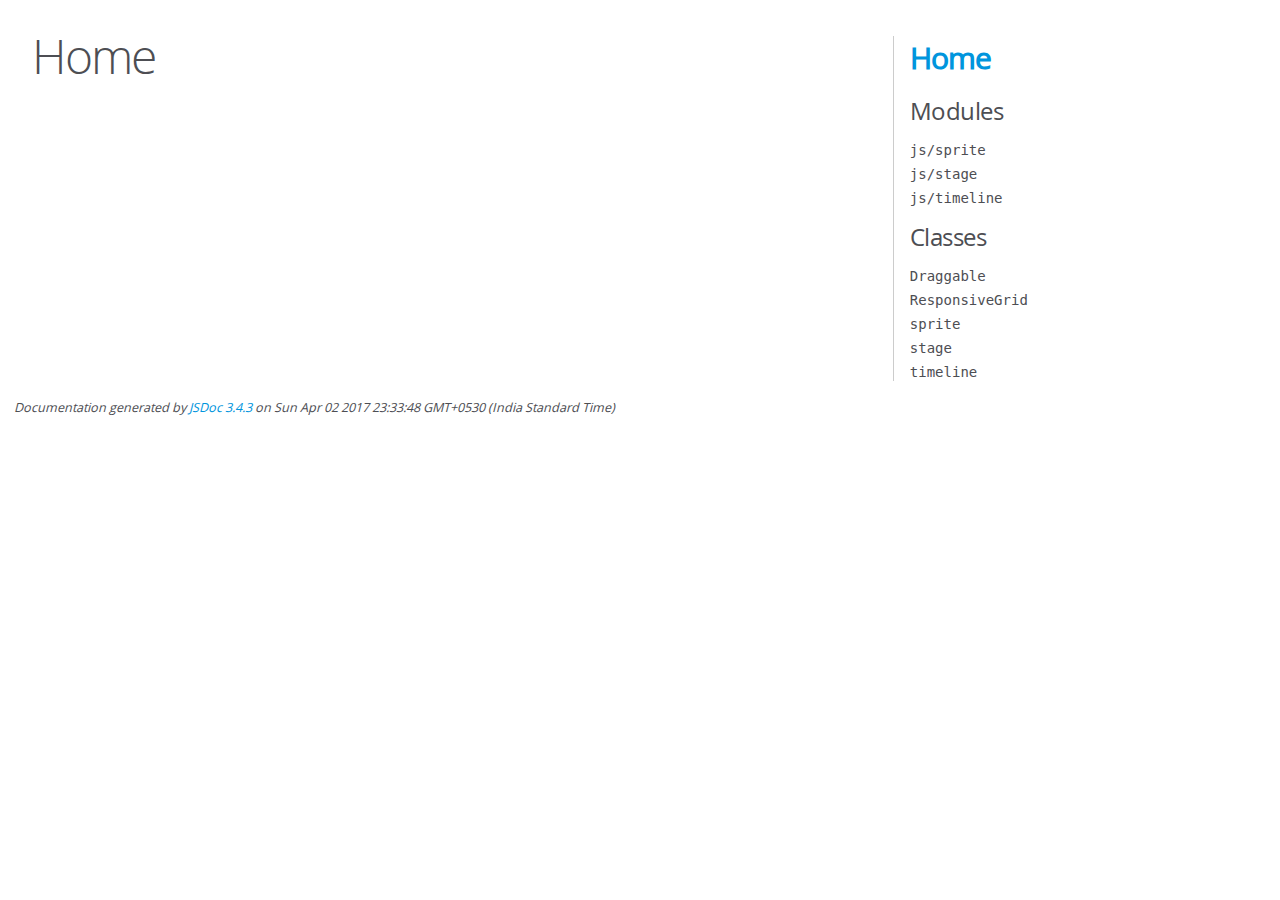
<file: out/index.html>
<!DOCTYPE html>
<html lang="en">
<head>
    <meta charset="utf-8">
    <title>JSDoc: Home</title>

    <script src="scripts/prettify/prettify.js"> </script>
    <script src="scripts/prettify/lang-css.js"> </script>
    <!--[if lt IE 9]>
      <script src="//html5shiv.googlecode.com/svn/trunk/html5.js"></script>
    <![endif]-->
    <link type="text/css" rel="stylesheet" href="styles/prettify-tomorrow.css">
    <link type="text/css" rel="stylesheet" href="styles/jsdoc-default.css">
</head>

<body>

<div id="main">

    <h1 class="page-title">Home</h1>

    



    


    <h3> </h3>










    









</div>

<nav>
    <h2><a href="index.html">Home</a></h2><h3>Modules</h3><ul><li><a href="module-js_sprite.html">js/sprite</a></li><li><a href="module-js_stage.html">js/stage</a></li><li><a href="module-js_timeline.html">js/timeline</a></li></ul><h3>Classes</h3><ul><li><a href="module-Draggable.html">Draggable</a></li><li><a href="module-ResponsiveGrid.html">ResponsiveGrid</a></li><li><a href="module-sprite.html">sprite</a></li><li><a href="module-stage.html">stage</a></li><li><a href="module-timeline.html">timeline</a></li></ul>
</nav>

<br class="clear">

<footer>
    Documentation generated by <a href="https://github.com/jsdoc3/jsdoc">JSDoc 3.4.3</a> on Sun Apr 02 2017 23:33:48 GMT+0530 (India Standard Time)
</footer>

<script> prettyPrint(); </script>
<script src="scripts/linenumber.js"> </script>
</body>
</html>
</file>
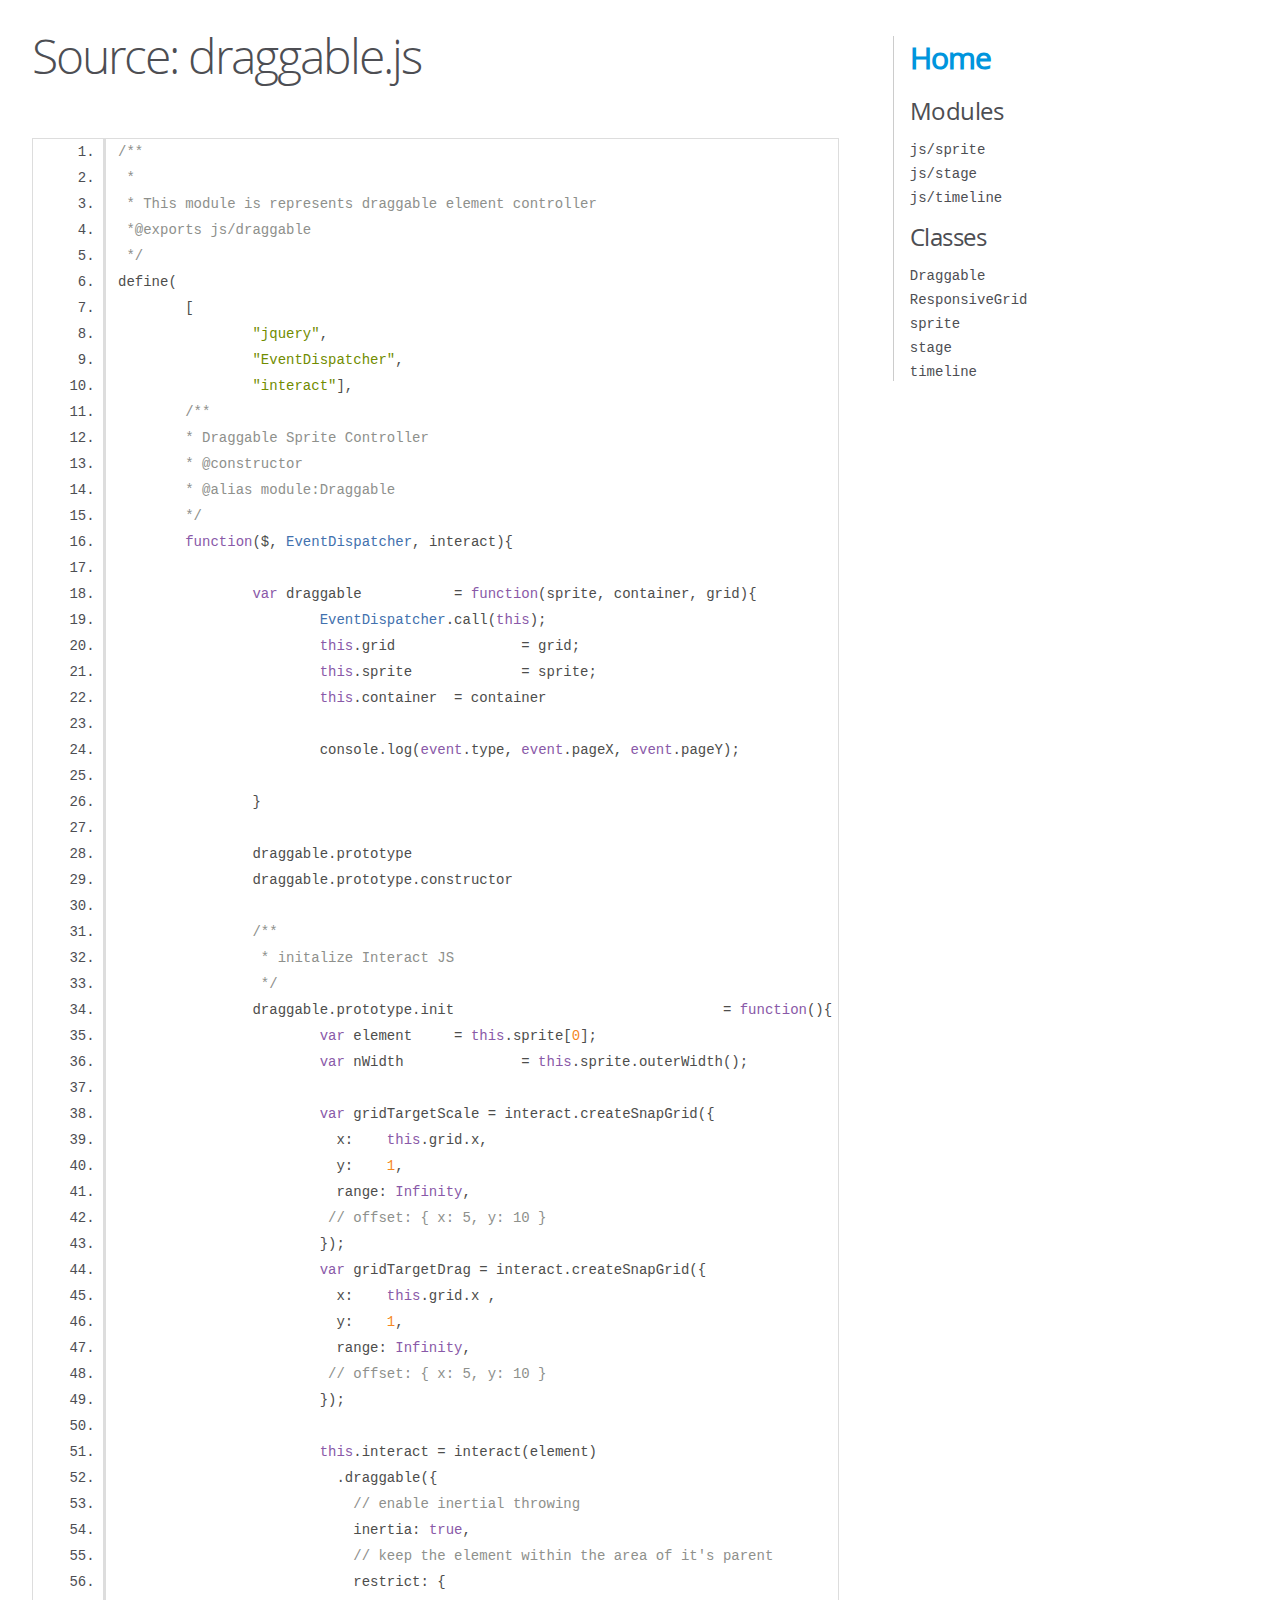
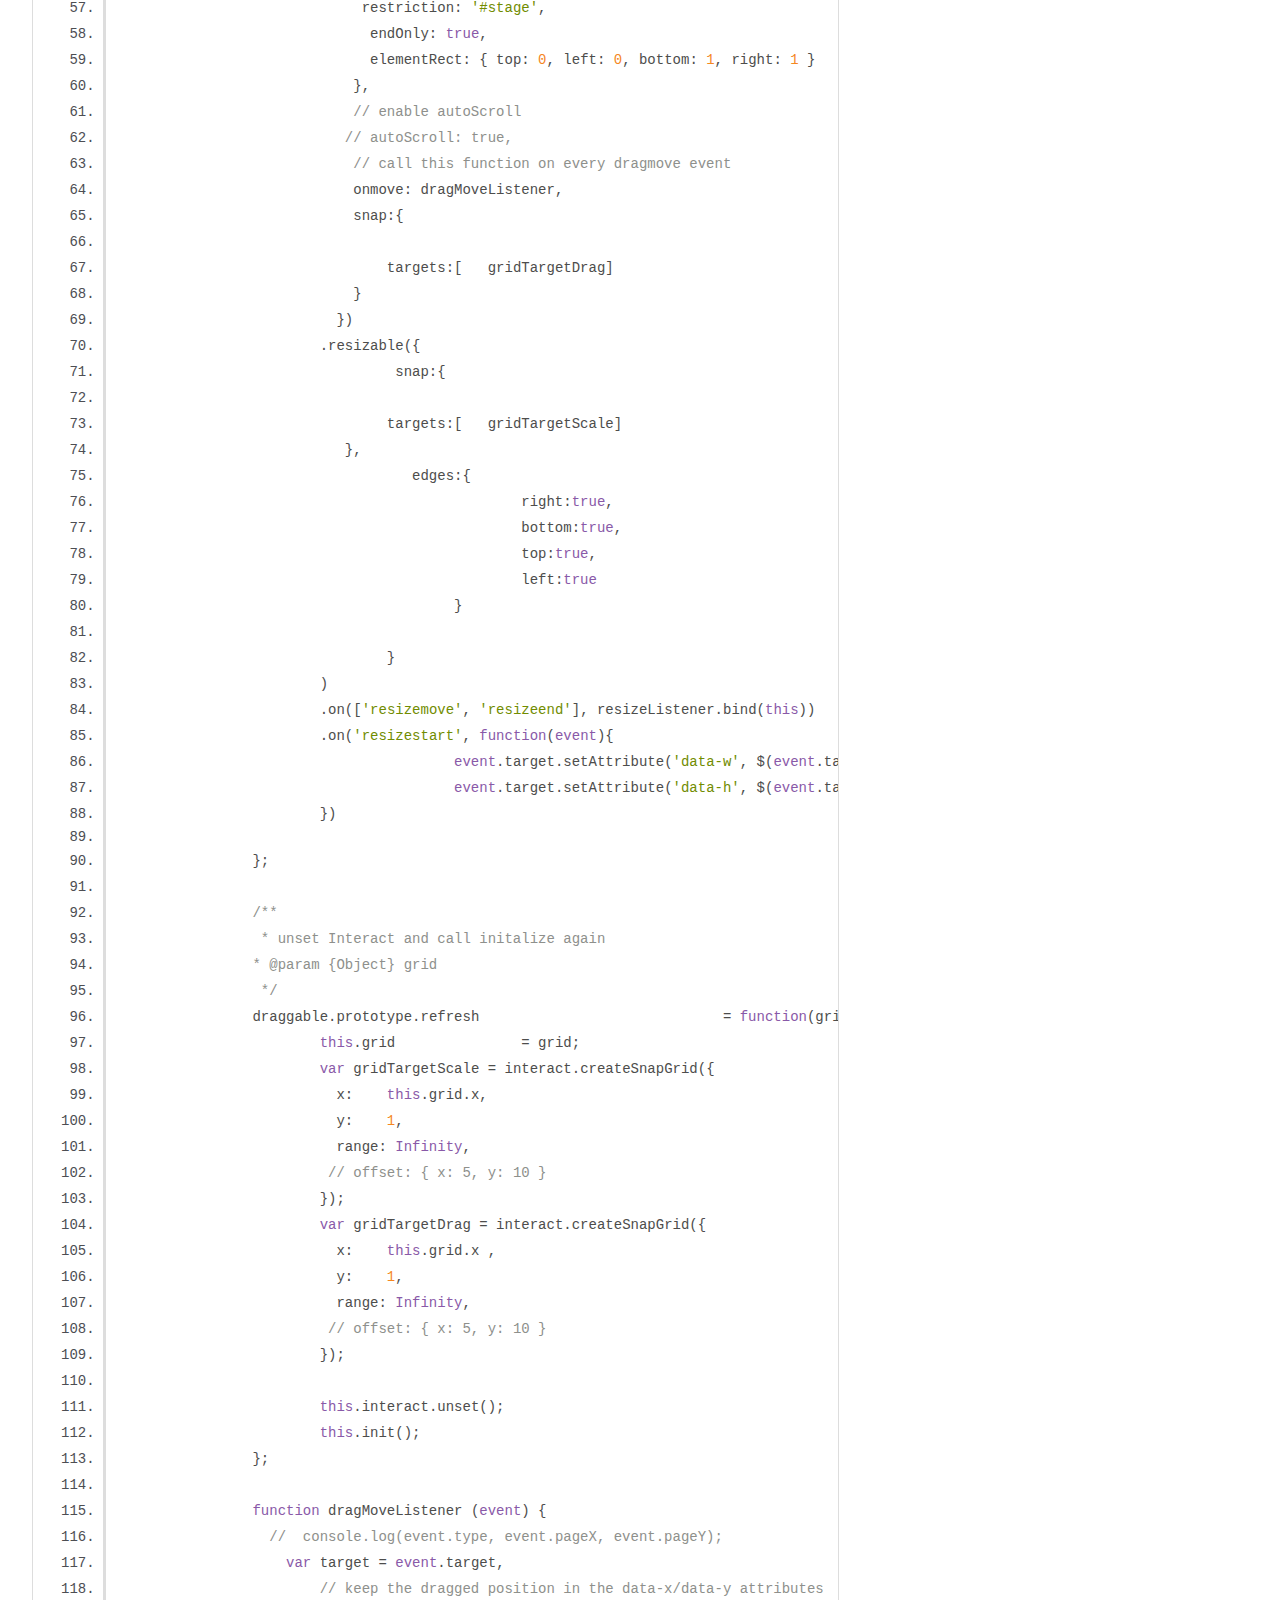
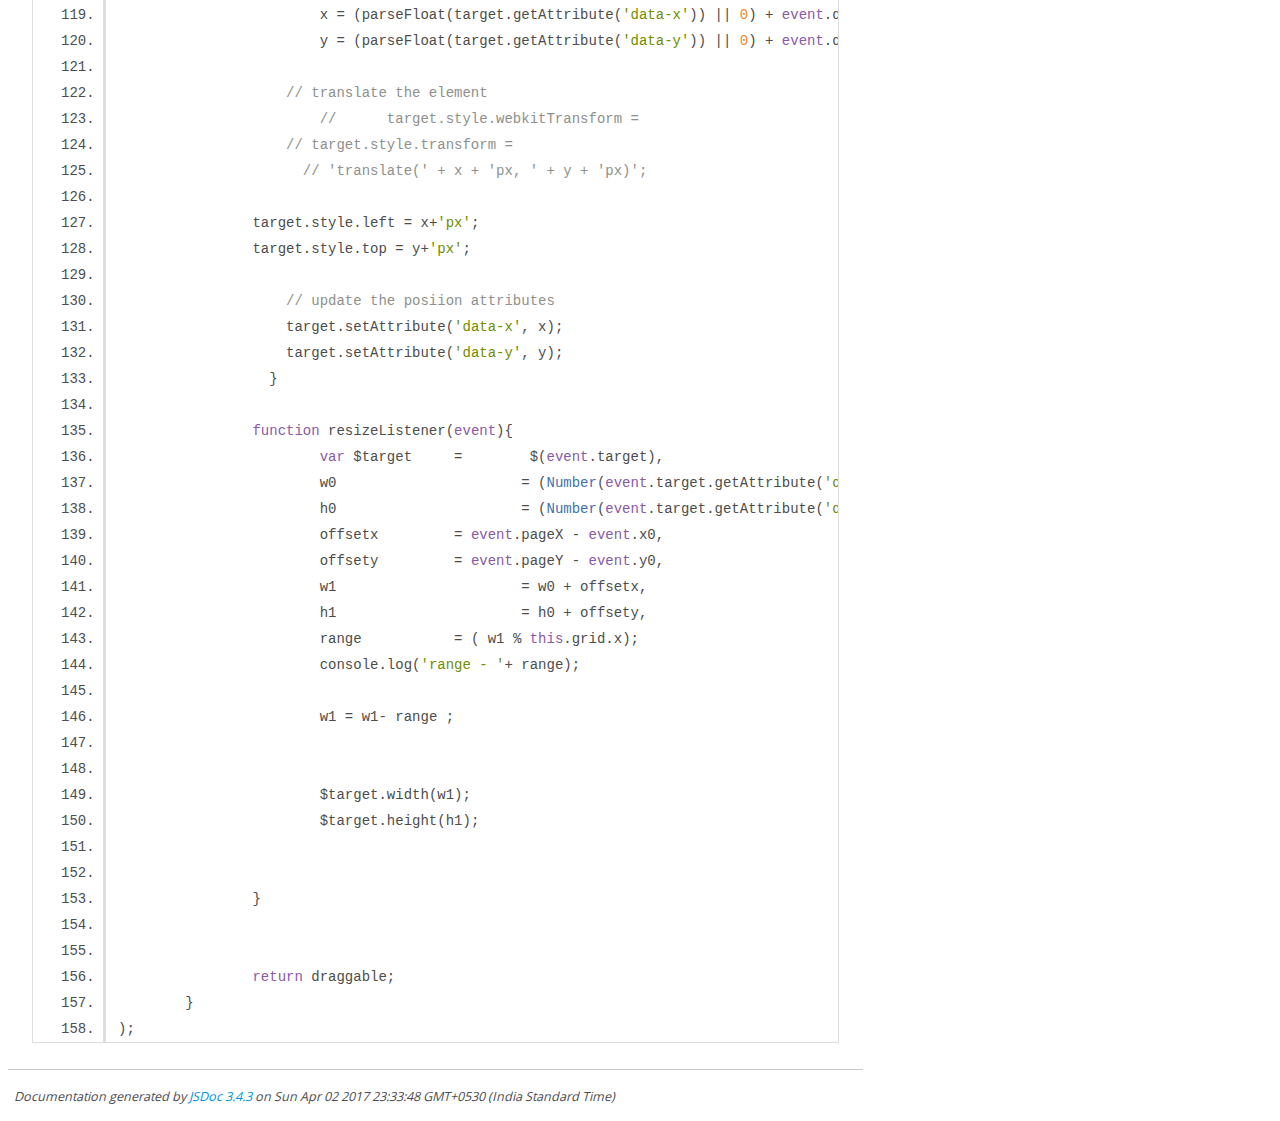
<file: out/draggable.js.html>
<!DOCTYPE html>
<html lang="en">
<head>
    <meta charset="utf-8">
    <title>JSDoc: Source: draggable.js</title>

    <script src="scripts/prettify/prettify.js"> </script>
    <script src="scripts/prettify/lang-css.js"> </script>
    <!--[if lt IE 9]>
      <script src="//html5shiv.googlecode.com/svn/trunk/html5.js"></script>
    <![endif]-->
    <link type="text/css" rel="stylesheet" href="styles/prettify-tomorrow.css">
    <link type="text/css" rel="stylesheet" href="styles/jsdoc-default.css">
</head>

<body>

<div id="main">

    <h1 class="page-title">Source: draggable.js</h1>

    



    
    <section>
        <article>
            <pre class="prettyprint source linenums"><code>/**
 * 
 * This module is represents draggable element controller
 *@exports js/draggable 
 */
define(
	[
		"jquery",
		"EventDispatcher",
		"interact"],
	/**
	* Draggable Sprite Controller
	* @constructor
	* @alias module:Draggable
	*/
	function($, EventDispatcher, interact){
		
		var draggable 		= function(sprite, container, grid){
			EventDispatcher.call(this);
			this.grid 		= grid;
			this.sprite		= sprite;
			this.container	= container
		
			console.log(event.type, event.pageX, event.pageY);
			
		}
		
		draggable.prototype										= Object.create(EventDispatcher.prototype);
		draggable.prototype.constructor							= draggable;	
		
		/** 
		 * initalize Interact JS 
		 */
		draggable.prototype.init				= function(){
			var element 	= this.sprite[0];
			var nWidth		= this.sprite.outerWidth();
			
			var gridTargetScale = interact.createSnapGrid({
			  x:	this.grid.x, 
			  y:	1,
			  range: Infinity,
			 // offset: { x: 5, y: 10 }
			});
			var gridTargetDrag = interact.createSnapGrid({
			  x:	this.grid.x , 
			  y:	1,
			  range: Infinity,
			 // offset: { x: 5, y: 10 }
			});
			
			this.interact = interact(element)  
			  .draggable({
			    // enable inertial throwing
			    inertia: true,
			    // keep the element within the area of it's parent
			    restrict: {
			     restriction: '#stage',
			      endOnly: true,
			      elementRect: { top: 0, left: 0, bottom: 1, right: 1 }
			    },
			    // enable autoScroll
			   // autoScroll: true,
			    // call this function on every dragmove event
			    onmove: dragMoveListener,
			    snap:{
		    	
			    	targets:[   gridTargetDrag]
			    }
			  })
			.resizable({
				 snap:{
		    	
			    	targets:[   gridTargetScale]
			   },
				   edges:{
				   		right:true,
				   		bottom:true,
				   		top:true,
				   		left:true
				   	}
				   	
				}
			)
			.on(['resizemove', 'resizeend'], resizeListener.bind(this))
			.on('resizestart', function(event){
					event.target.setAttribute('data-w', $(event.target).outerWidth());
					event.target.setAttribute('data-h', $(event.target).outerHeight());
			})

		};
		
		/** 
		 * unset Interact and call initalize again 
 		* @param {Object} grid
		 */
		draggable.prototype.refresh				= function(grid){
			this.grid		= grid;
			var gridTargetScale = interact.createSnapGrid({
			  x:	this.grid.x, 
			  y:	1,
			  range: Infinity,
			 // offset: { x: 5, y: 10 }
			});
			var gridTargetDrag = interact.createSnapGrid({
			  x:	this.grid.x , 
			  y:	1,
			  range: Infinity,
			 // offset: { x: 5, y: 10 }
			});
			
			this.interact.unset();
			this.init();
		};
		
		function dragMoveListener (event) {
		  //  console.log(event.type, event.pageX, event.pageY);
		    var target = event.target,
		        // keep the dragged position in the data-x/data-y attributes
		        x = (parseFloat(target.getAttribute('data-x')) || 0) + event.dx,
		        y = (parseFloat(target.getAttribute('data-y')) || 0) + event.dy;
		
		    // translate the element
			//	target.style.webkitTransform =
		    // target.style.transform =
		      // 'translate(' + x + 'px, ' + y + 'px)';
		
		target.style.left = x+'px';
		target.style.top = y+'px';
			
		    // update the posiion attributes
		    target.setAttribute('data-x', x);
		    target.setAttribute('data-y', y);
		  }
		
		function resizeListener(event){
			var $target 	=	 $(event.target),
			w0			= (Number(event.target.getAttribute('data-w'))),
			h0			= (Number(event.target.getAttribute('data-h'))),
			offsetx		= event.pageX - event.x0,
			offsety		= event.pageY - event.y0,
			w1			= w0 + offsetx,
			h1			= h0 + offsety,
			range		= ( w1 % this.grid.x);
			console.log('range - '+ range);
			
			w1 = w1- range ;
			
			
			$target.width(w1);
			$target.height(h1);
			
			
		}
		
		
		return draggable;
	}
);
</code></pre>
        </article>
    </section>




</div>

<nav>
    <h2><a href="index.html">Home</a></h2><h3>Modules</h3><ul><li><a href="module-js_sprite.html">js/sprite</a></li><li><a href="module-js_stage.html">js/stage</a></li><li><a href="module-js_timeline.html">js/timeline</a></li></ul><h3>Classes</h3><ul><li><a href="module-Draggable.html">Draggable</a></li><li><a href="module-ResponsiveGrid.html">ResponsiveGrid</a></li><li><a href="module-sprite.html">sprite</a></li><li><a href="module-stage.html">stage</a></li><li><a href="module-timeline.html">timeline</a></li></ul>
</nav>

<br class="clear">

<footer>
    Documentation generated by <a href="https://github.com/jsdoc3/jsdoc">JSDoc 3.4.3</a> on Sun Apr 02 2017 23:33:48 GMT+0530 (India Standard Time)
</footer>

<script> prettyPrint(); </script>
<script src="scripts/linenumber.js"> </script>
</body>
</html>
</file>
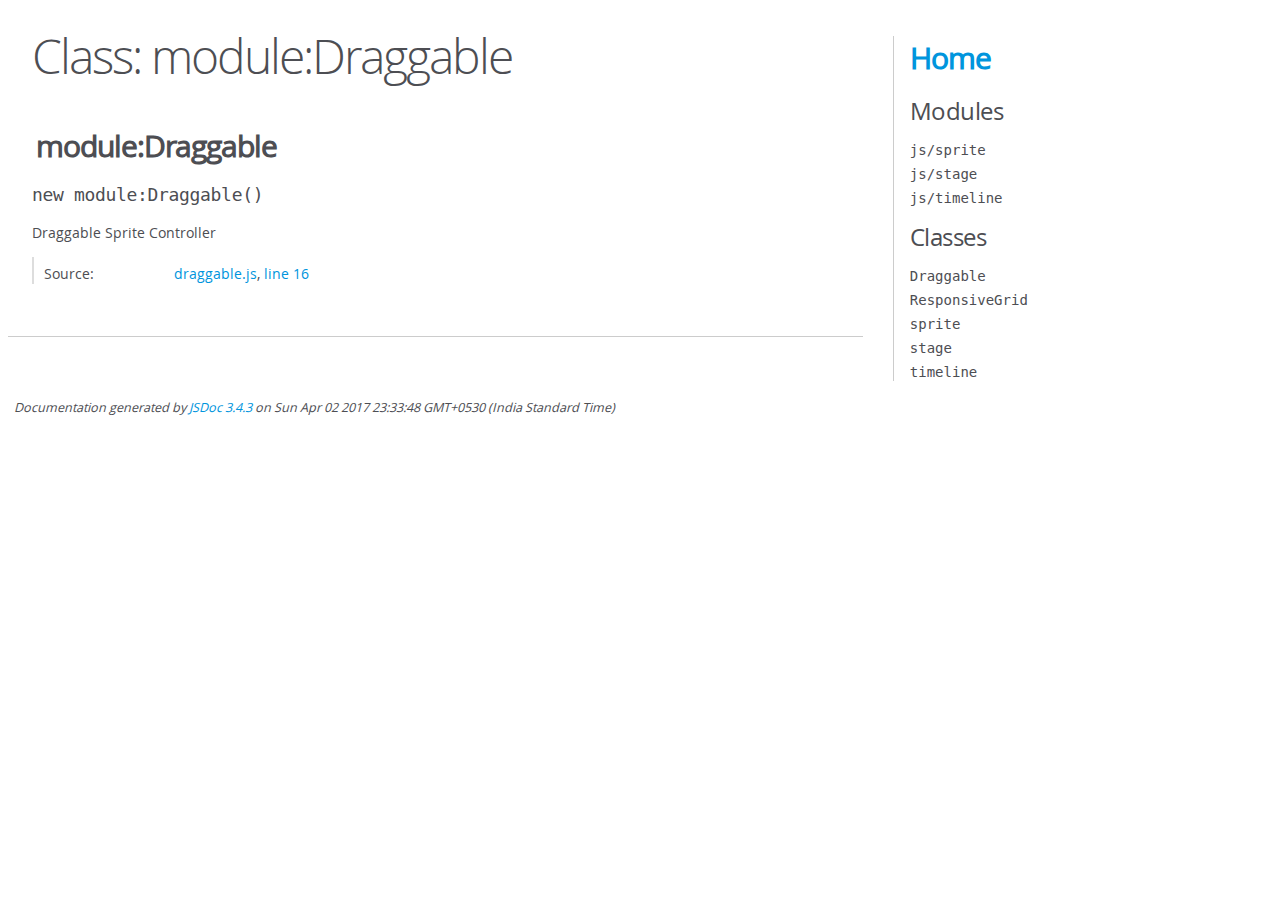
<file: out/module-Draggable.html>
<!DOCTYPE html>
<html lang="en">
<head>
    <meta charset="utf-8">
    <title>JSDoc: Class: module:Draggable</title>

    <script src="scripts/prettify/prettify.js"> </script>
    <script src="scripts/prettify/lang-css.js"> </script>
    <!--[if lt IE 9]>
      <script src="//html5shiv.googlecode.com/svn/trunk/html5.js"></script>
    <![endif]-->
    <link type="text/css" rel="stylesheet" href="styles/prettify-tomorrow.css">
    <link type="text/css" rel="stylesheet" href="styles/jsdoc-default.css">
</head>

<body>

<div id="main">

    <h1 class="page-title">Class: module:Draggable</h1>

    




<section>

<header>
    
        <h2>module:Draggable</h2>
        
    
</header>

<article>
    <div class="container-overview">
    
        

    

    <h4 class="name" id="module:Draggable"><span class="type-signature"></span>new module:Draggable<span class="signature">()</span><span class="type-signature"></span></h4>

    



<div class="description">
    Draggable Sprite Controller
</div>













<dl class="details">

    

    

    

    

    

    

    

    

    

    

    

    

    
    <dt class="tag-source">Source:</dt>
    <dd class="tag-source"><ul class="dummy"><li>
        <a href="draggable.js.html">draggable.js</a>, <a href="draggable.js.html#line16">line 16</a>
    </li></ul></dd>
    

    

    

    
</dl>
















    
    </div>

    

    

    

     

    

    

    

    

    
</article>

</section>




</div>

<nav>
    <h2><a href="index.html">Home</a></h2><h3>Modules</h3><ul><li><a href="module-js_sprite.html">js/sprite</a></li><li><a href="module-js_stage.html">js/stage</a></li><li><a href="module-js_timeline.html">js/timeline</a></li></ul><h3>Classes</h3><ul><li><a href="module-Draggable.html">Draggable</a></li><li><a href="module-ResponsiveGrid.html">ResponsiveGrid</a></li><li><a href="module-sprite.html">sprite</a></li><li><a href="module-stage.html">stage</a></li><li><a href="module-timeline.html">timeline</a></li></ul>
</nav>

<br class="clear">

<footer>
    Documentation generated by <a href="https://github.com/jsdoc3/jsdoc">JSDoc 3.4.3</a> on Sun Apr 02 2017 23:33:48 GMT+0530 (India Standard Time)
</footer>

<script> prettyPrint(); </script>
<script src="scripts/linenumber.js"> </script>
</body>
</html>
</file>
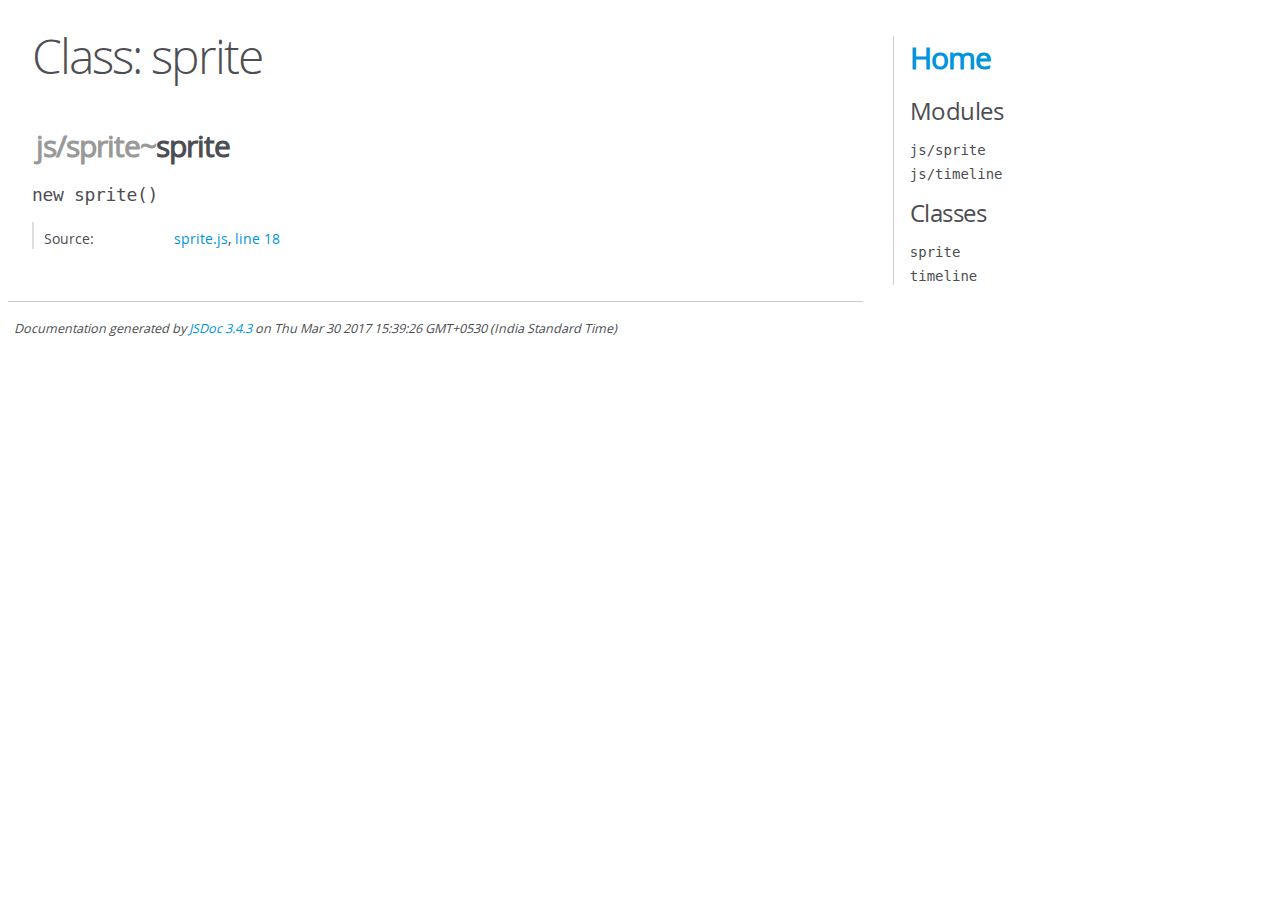
<file: out/module-js_sprite-sprite.html>
<!DOCTYPE html>
<html lang="en">
<head>
    <meta charset="utf-8">
    <title>JSDoc: Class: sprite</title>

    <script src="scripts/prettify/prettify.js"> </script>
    <script src="scripts/prettify/lang-css.js"> </script>
    <!--[if lt IE 9]>
      <script src="//html5shiv.googlecode.com/svn/trunk/html5.js"></script>
    <![endif]-->
    <link type="text/css" rel="stylesheet" href="styles/prettify-tomorrow.css">
    <link type="text/css" rel="stylesheet" href="styles/jsdoc-default.css">
</head>

<body>

<div id="main">

    <h1 class="page-title">Class: sprite</h1>

    




<section>

<header>
    
        <h2>
            <span class="ancestors"><a href="module-js_sprite.html">js/sprite</a>~</span>sprite</h2>
        
    
</header>

<article>
    <div class="container-overview">
    
        

    

    <h4 class="name" id="sprite"><span class="type-signature"></span>new sprite<span class="signature">()</span><span class="type-signature"></span></h4>

    















<dl class="details">

    

    

    

    

    

    

    

    

    

    

    

    

    
    <dt class="tag-source">Source:</dt>
    <dd class="tag-source"><ul class="dummy"><li>
        <a href="sprite.js.html">sprite.js</a>, <a href="sprite.js.html#line18">line 18</a>
    </li></ul></dd>
    

    

    

    
</dl>
















    
    </div>

    

    

    

     

    

    

    

    

    
</article>

</section>




</div>

<nav>
    <h2><a href="index.html">Home</a></h2><h3>Modules</h3><ul><li><a href="module-js_sprite.html">js/sprite</a></li><li><a href="module-js_timeline.html">js/timeline</a></li></ul><h3>Classes</h3><ul><li><a href="module-js_sprite-sprite.html">sprite</a></li><li><a href="module-timeline.html">timeline</a></li></ul>
</nav>

<br class="clear">

<footer>
    Documentation generated by <a href="https://github.com/jsdoc3/jsdoc">JSDoc 3.4.3</a> on Thu Mar 30 2017 15:39:26 GMT+0530 (India Standard Time)
</footer>

<script> prettyPrint(); </script>
<script src="scripts/linenumber.js"> </script>
</body>
</html>
</file>
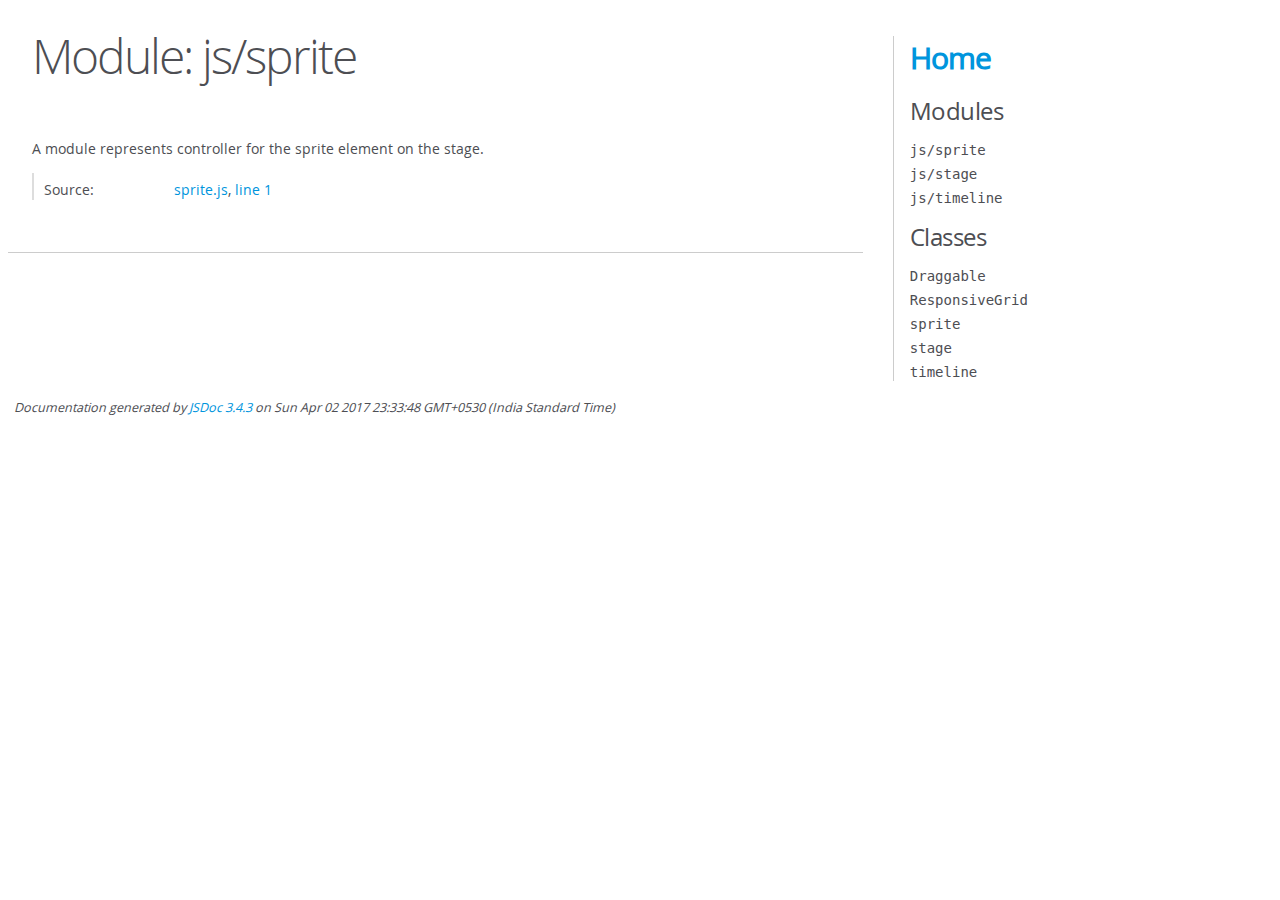
<file: out/module-js_sprite.html>
<!DOCTYPE html>
<html lang="en">
<head>
    <meta charset="utf-8">
    <title>JSDoc: Module: js/sprite</title>

    <script src="scripts/prettify/prettify.js"> </script>
    <script src="scripts/prettify/lang-css.js"> </script>
    <!--[if lt IE 9]>
      <script src="//html5shiv.googlecode.com/svn/trunk/html5.js"></script>
    <![endif]-->
    <link type="text/css" rel="stylesheet" href="styles/prettify-tomorrow.css">
    <link type="text/css" rel="stylesheet" href="styles/jsdoc-default.css">
</head>

<body>

<div id="main">

    <h1 class="page-title">Module: js/sprite</h1>

    




<section>

<header>
    
        
            
        
    
</header>

<article>
    <div class="container-overview">
    
        
            <div class="description">A module represents controller for the sprite element on the stage.</div>
        

        
            















<dl class="details">

    

    

    

    

    

    

    

    

    

    

    

    

    
    <dt class="tag-source">Source:</dt>
    <dd class="tag-source"><ul class="dummy"><li>
        <a href="sprite.js.html">sprite.js</a>, <a href="sprite.js.html#line1">line 1</a>
    </li></ul></dd>
    

    

    

    
</dl>
















        
    
    </div>

    

    

    

     

    

    

    

    

    
</article>

</section>




</div>

<nav>
    <h2><a href="index.html">Home</a></h2><h3>Modules</h3><ul><li><a href="module-js_sprite.html">js/sprite</a></li><li><a href="module-js_stage.html">js/stage</a></li><li><a href="module-js_timeline.html">js/timeline</a></li></ul><h3>Classes</h3><ul><li><a href="module-Draggable.html">Draggable</a></li><li><a href="module-ResponsiveGrid.html">ResponsiveGrid</a></li><li><a href="module-sprite.html">sprite</a></li><li><a href="module-stage.html">stage</a></li><li><a href="module-timeline.html">timeline</a></li></ul>
</nav>

<br class="clear">

<footer>
    Documentation generated by <a href="https://github.com/jsdoc3/jsdoc">JSDoc 3.4.3</a> on Sun Apr 02 2017 23:33:48 GMT+0530 (India Standard Time)
</footer>

<script> prettyPrint(); </script>
<script src="scripts/linenumber.js"> </script>
</body>
</html>
</file>
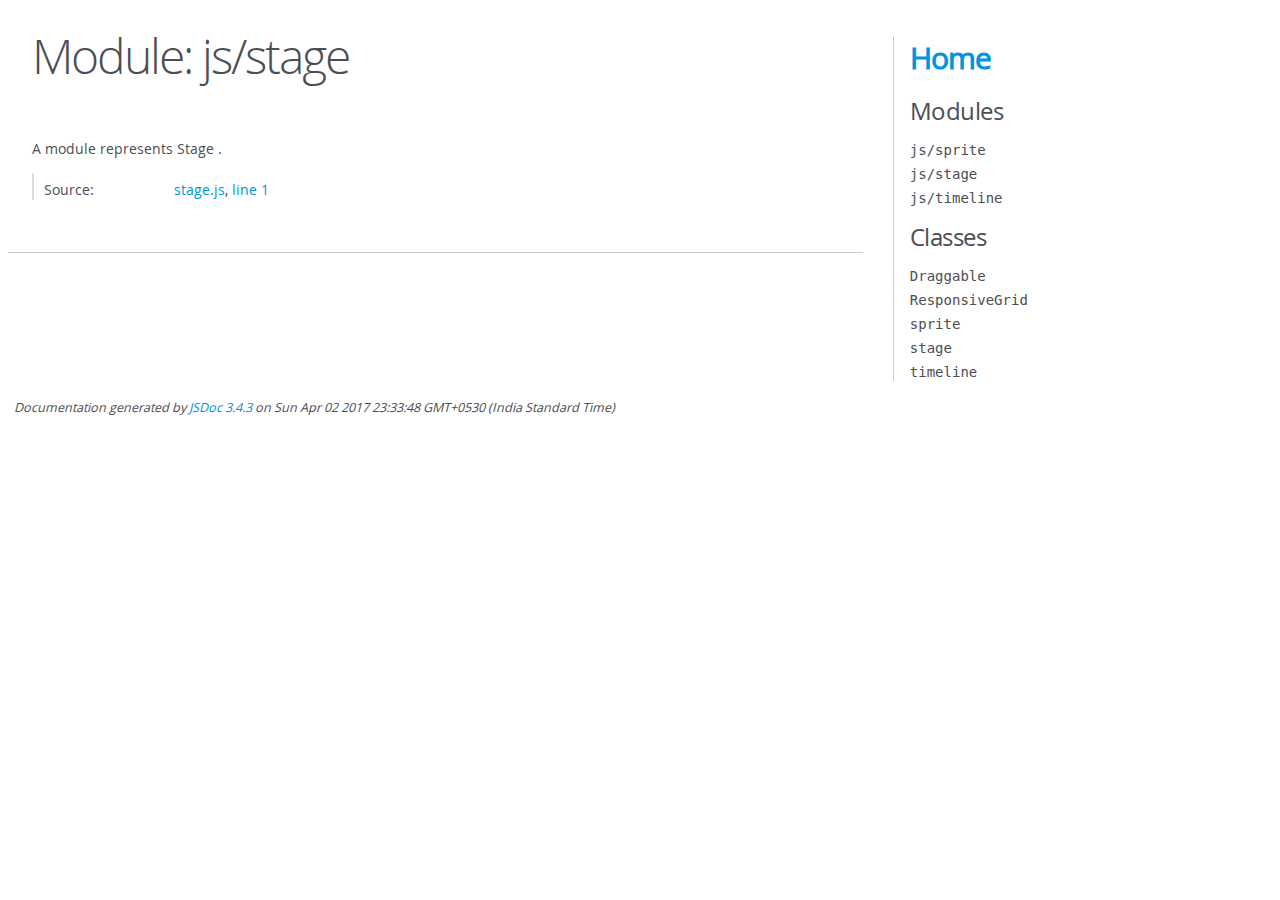
<file: out/module-js_stage.html>
<!DOCTYPE html>
<html lang="en">
<head>
    <meta charset="utf-8">
    <title>JSDoc: Module: js/stage</title>

    <script src="scripts/prettify/prettify.js"> </script>
    <script src="scripts/prettify/lang-css.js"> </script>
    <!--[if lt IE 9]>
      <script src="//html5shiv.googlecode.com/svn/trunk/html5.js"></script>
    <![endif]-->
    <link type="text/css" rel="stylesheet" href="styles/prettify-tomorrow.css">
    <link type="text/css" rel="stylesheet" href="styles/jsdoc-default.css">
</head>

<body>

<div id="main">

    <h1 class="page-title">Module: js/stage</h1>

    




<section>

<header>
    
        
            
        
    
</header>

<article>
    <div class="container-overview">
    
        
            <div class="description">A module represents Stage .</div>
        

        
            















<dl class="details">

    

    

    

    

    

    

    

    

    

    

    

    

    
    <dt class="tag-source">Source:</dt>
    <dd class="tag-source"><ul class="dummy"><li>
        <a href="stage.js.html">stage.js</a>, <a href="stage.js.html#line1">line 1</a>
    </li></ul></dd>
    

    

    

    
</dl>
















        
    
    </div>

    

    

    

     

    

    

    

    

    
</article>

</section>




</div>

<nav>
    <h2><a href="index.html">Home</a></h2><h3>Modules</h3><ul><li><a href="module-js_sprite.html">js/sprite</a></li><li><a href="module-js_stage.html">js/stage</a></li><li><a href="module-js_timeline.html">js/timeline</a></li></ul><h3>Classes</h3><ul><li><a href="module-Draggable.html">Draggable</a></li><li><a href="module-ResponsiveGrid.html">ResponsiveGrid</a></li><li><a href="module-sprite.html">sprite</a></li><li><a href="module-stage.html">stage</a></li><li><a href="module-timeline.html">timeline</a></li></ul>
</nav>

<br class="clear">

<footer>
    Documentation generated by <a href="https://github.com/jsdoc3/jsdoc">JSDoc 3.4.3</a> on Sun Apr 02 2017 23:33:48 GMT+0530 (India Standard Time)
</footer>

<script> prettyPrint(); </script>
<script src="scripts/linenumber.js"> </script>
</body>
</html>
</file>
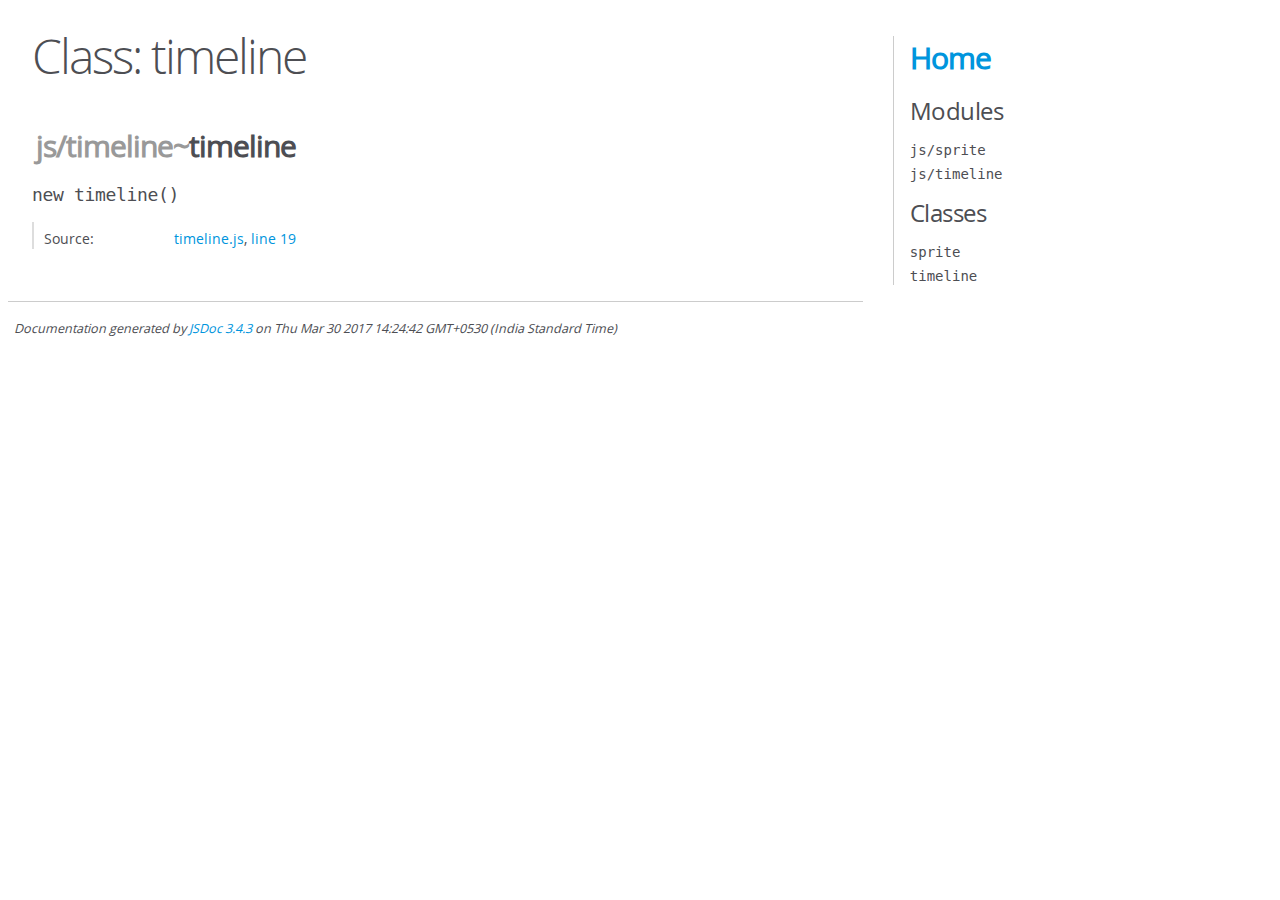
<file: out/module-js_timeline-timeline.html>
<!DOCTYPE html>
<html lang="en">
<head>
    <meta charset="utf-8">
    <title>JSDoc: Class: timeline</title>

    <script src="scripts/prettify/prettify.js"> </script>
    <script src="scripts/prettify/lang-css.js"> </script>
    <!--[if lt IE 9]>
      <script src="//html5shiv.googlecode.com/svn/trunk/html5.js"></script>
    <![endif]-->
    <link type="text/css" rel="stylesheet" href="styles/prettify-tomorrow.css">
    <link type="text/css" rel="stylesheet" href="styles/jsdoc-default.css">
</head>

<body>

<div id="main">

    <h1 class="page-title">Class: timeline</h1>

    




<section>

<header>
    
        <h2>
            <span class="ancestors"><a href="module-js_timeline.html">js/timeline</a>~</span>timeline</h2>
        
    
</header>

<article>
    <div class="container-overview">
    
        

    

    <h4 class="name" id="timeline"><span class="type-signature"></span>new timeline<span class="signature">()</span><span class="type-signature"></span></h4>

    















<dl class="details">

    

    

    

    

    

    

    

    

    

    

    

    

    
    <dt class="tag-source">Source:</dt>
    <dd class="tag-source"><ul class="dummy"><li>
        <a href="timeline.js.html">timeline.js</a>, <a href="timeline.js.html#line19">line 19</a>
    </li></ul></dd>
    

    

    

    
</dl>
















    
    </div>

    

    

    

     

    

    

    

    

    
</article>

</section>




</div>

<nav>
    <h2><a href="index.html">Home</a></h2><h3>Modules</h3><ul><li><a href="module-js_sprite.html">js/sprite</a></li><li><a href="module-js_timeline.html">js/timeline</a></li></ul><h3>Classes</h3><ul><li><a href="module-js_sprite-sprite.html">sprite</a></li><li><a href="module-js_timeline-timeline.html">timeline</a></li></ul>
</nav>

<br class="clear">

<footer>
    Documentation generated by <a href="https://github.com/jsdoc3/jsdoc">JSDoc 3.4.3</a> on Thu Mar 30 2017 14:24:42 GMT+0530 (India Standard Time)
</footer>

<script> prettyPrint(); </script>
<script src="scripts/linenumber.js"> </script>
</body>
</html>
</file>
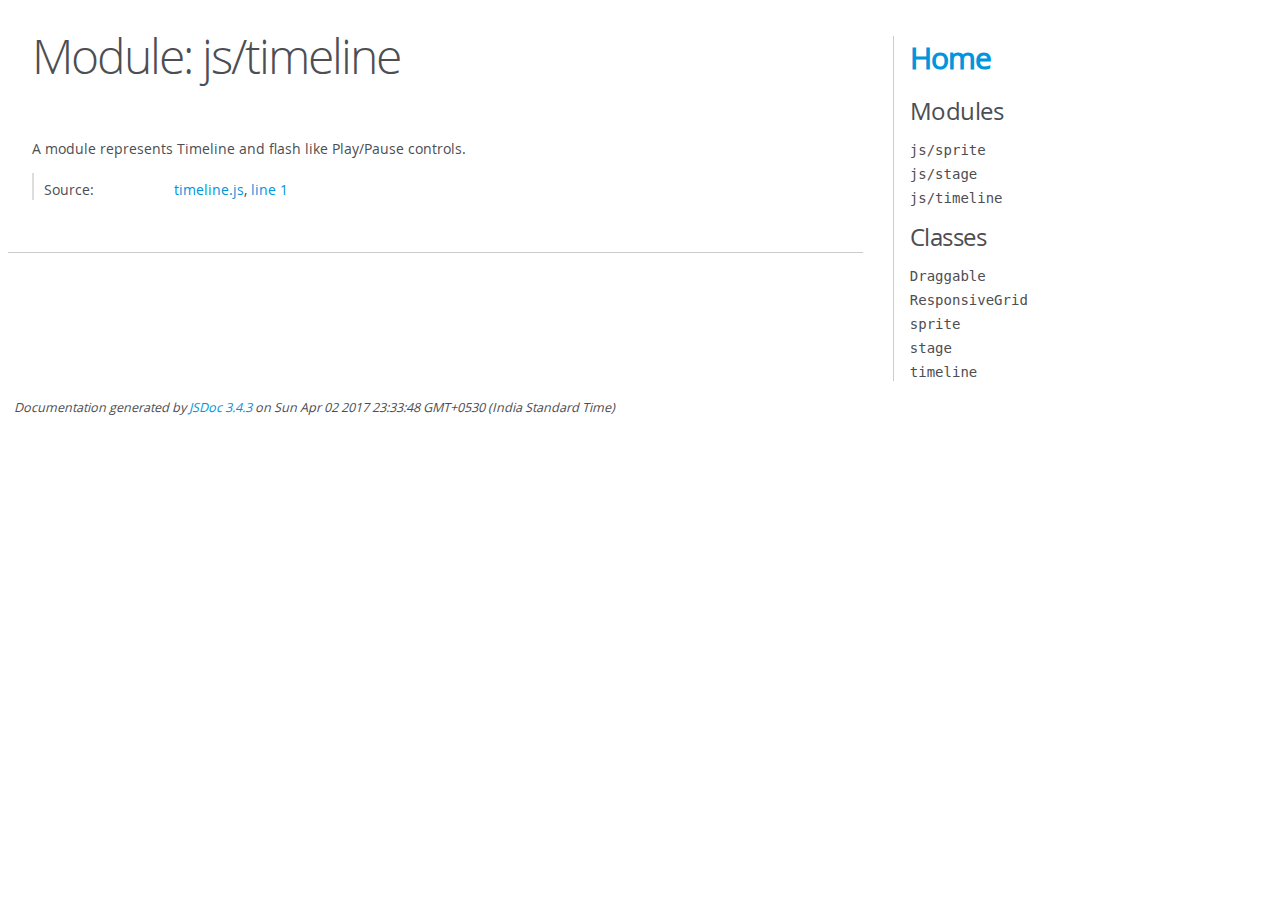
<file: out/module-js_timeline.html>
<!DOCTYPE html>
<html lang="en">
<head>
    <meta charset="utf-8">
    <title>JSDoc: Module: js/timeline</title>

    <script src="scripts/prettify/prettify.js"> </script>
    <script src="scripts/prettify/lang-css.js"> </script>
    <!--[if lt IE 9]>
      <script src="//html5shiv.googlecode.com/svn/trunk/html5.js"></script>
    <![endif]-->
    <link type="text/css" rel="stylesheet" href="styles/prettify-tomorrow.css">
    <link type="text/css" rel="stylesheet" href="styles/jsdoc-default.css">
</head>

<body>

<div id="main">

    <h1 class="page-title">Module: js/timeline</h1>

    




<section>

<header>
    
        
            
        
    
</header>

<article>
    <div class="container-overview">
    
        
            <div class="description">A module represents Timeline and flash like Play/Pause controls.</div>
        

        
            















<dl class="details">

    

    

    

    

    

    

    

    

    

    

    

    

    
    <dt class="tag-source">Source:</dt>
    <dd class="tag-source"><ul class="dummy"><li>
        <a href="timeline.js.html">timeline.js</a>, <a href="timeline.js.html#line1">line 1</a>
    </li></ul></dd>
    

    

    

    
</dl>
















        
    
    </div>

    

    

    

     

    

    

    

    

    
</article>

</section>




</div>

<nav>
    <h2><a href="index.html">Home</a></h2><h3>Modules</h3><ul><li><a href="module-js_sprite.html">js/sprite</a></li><li><a href="module-js_stage.html">js/stage</a></li><li><a href="module-js_timeline.html">js/timeline</a></li></ul><h3>Classes</h3><ul><li><a href="module-Draggable.html">Draggable</a></li><li><a href="module-ResponsiveGrid.html">ResponsiveGrid</a></li><li><a href="module-sprite.html">sprite</a></li><li><a href="module-stage.html">stage</a></li><li><a href="module-timeline.html">timeline</a></li></ul>
</nav>

<br class="clear">

<footer>
    Documentation generated by <a href="https://github.com/jsdoc3/jsdoc">JSDoc 3.4.3</a> on Sun Apr 02 2017 23:33:48 GMT+0530 (India Standard Time)
</footer>

<script> prettyPrint(); </script>
<script src="scripts/linenumber.js"> </script>
</body>
</html>
</file>
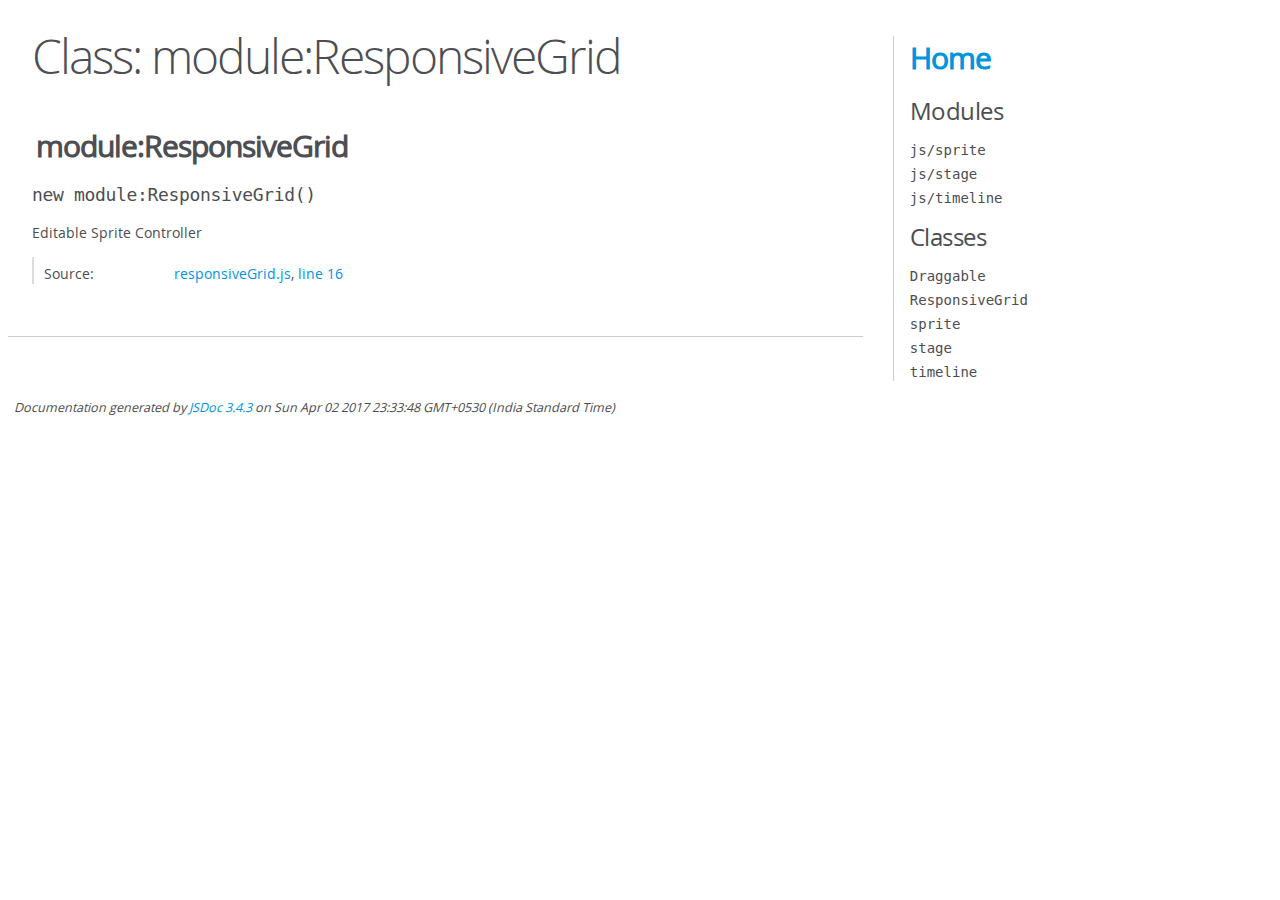
<file: out/module-ResponsiveGrid.html>
<!DOCTYPE html>
<html lang="en">
<head>
    <meta charset="utf-8">
    <title>JSDoc: Class: module:ResponsiveGrid</title>

    <script src="scripts/prettify/prettify.js"> </script>
    <script src="scripts/prettify/lang-css.js"> </script>
    <!--[if lt IE 9]>
      <script src="//html5shiv.googlecode.com/svn/trunk/html5.js"></script>
    <![endif]-->
    <link type="text/css" rel="stylesheet" href="styles/prettify-tomorrow.css">
    <link type="text/css" rel="stylesheet" href="styles/jsdoc-default.css">
</head>

<body>

<div id="main">

    <h1 class="page-title">Class: module:ResponsiveGrid</h1>

    




<section>

<header>
    
        <h2>module:ResponsiveGrid</h2>
        
    
</header>

<article>
    <div class="container-overview">
    
        

    

    <h4 class="name" id="module:ResponsiveGrid"><span class="type-signature"></span>new module:ResponsiveGrid<span class="signature">()</span><span class="type-signature"></span></h4>

    



<div class="description">
    Editable Sprite Controller
</div>













<dl class="details">

    

    

    

    

    

    

    

    

    

    

    

    

    
    <dt class="tag-source">Source:</dt>
    <dd class="tag-source"><ul class="dummy"><li>
        <a href="responsiveGrid.js.html">responsiveGrid.js</a>, <a href="responsiveGrid.js.html#line16">line 16</a>
    </li></ul></dd>
    

    

    

    
</dl>
















    
    </div>

    

    

    

     

    

    

    

    

    
</article>

</section>




</div>

<nav>
    <h2><a href="index.html">Home</a></h2><h3>Modules</h3><ul><li><a href="module-js_sprite.html">js/sprite</a></li><li><a href="module-js_stage.html">js/stage</a></li><li><a href="module-js_timeline.html">js/timeline</a></li></ul><h3>Classes</h3><ul><li><a href="module-Draggable.html">Draggable</a></li><li><a href="module-ResponsiveGrid.html">ResponsiveGrid</a></li><li><a href="module-sprite.html">sprite</a></li><li><a href="module-stage.html">stage</a></li><li><a href="module-timeline.html">timeline</a></li></ul>
</nav>

<br class="clear">

<footer>
    Documentation generated by <a href="https://github.com/jsdoc3/jsdoc">JSDoc 3.4.3</a> on Sun Apr 02 2017 23:33:48 GMT+0530 (India Standard Time)
</footer>

<script> prettyPrint(); </script>
<script src="scripts/linenumber.js"> </script>
</body>
</html>
</file>
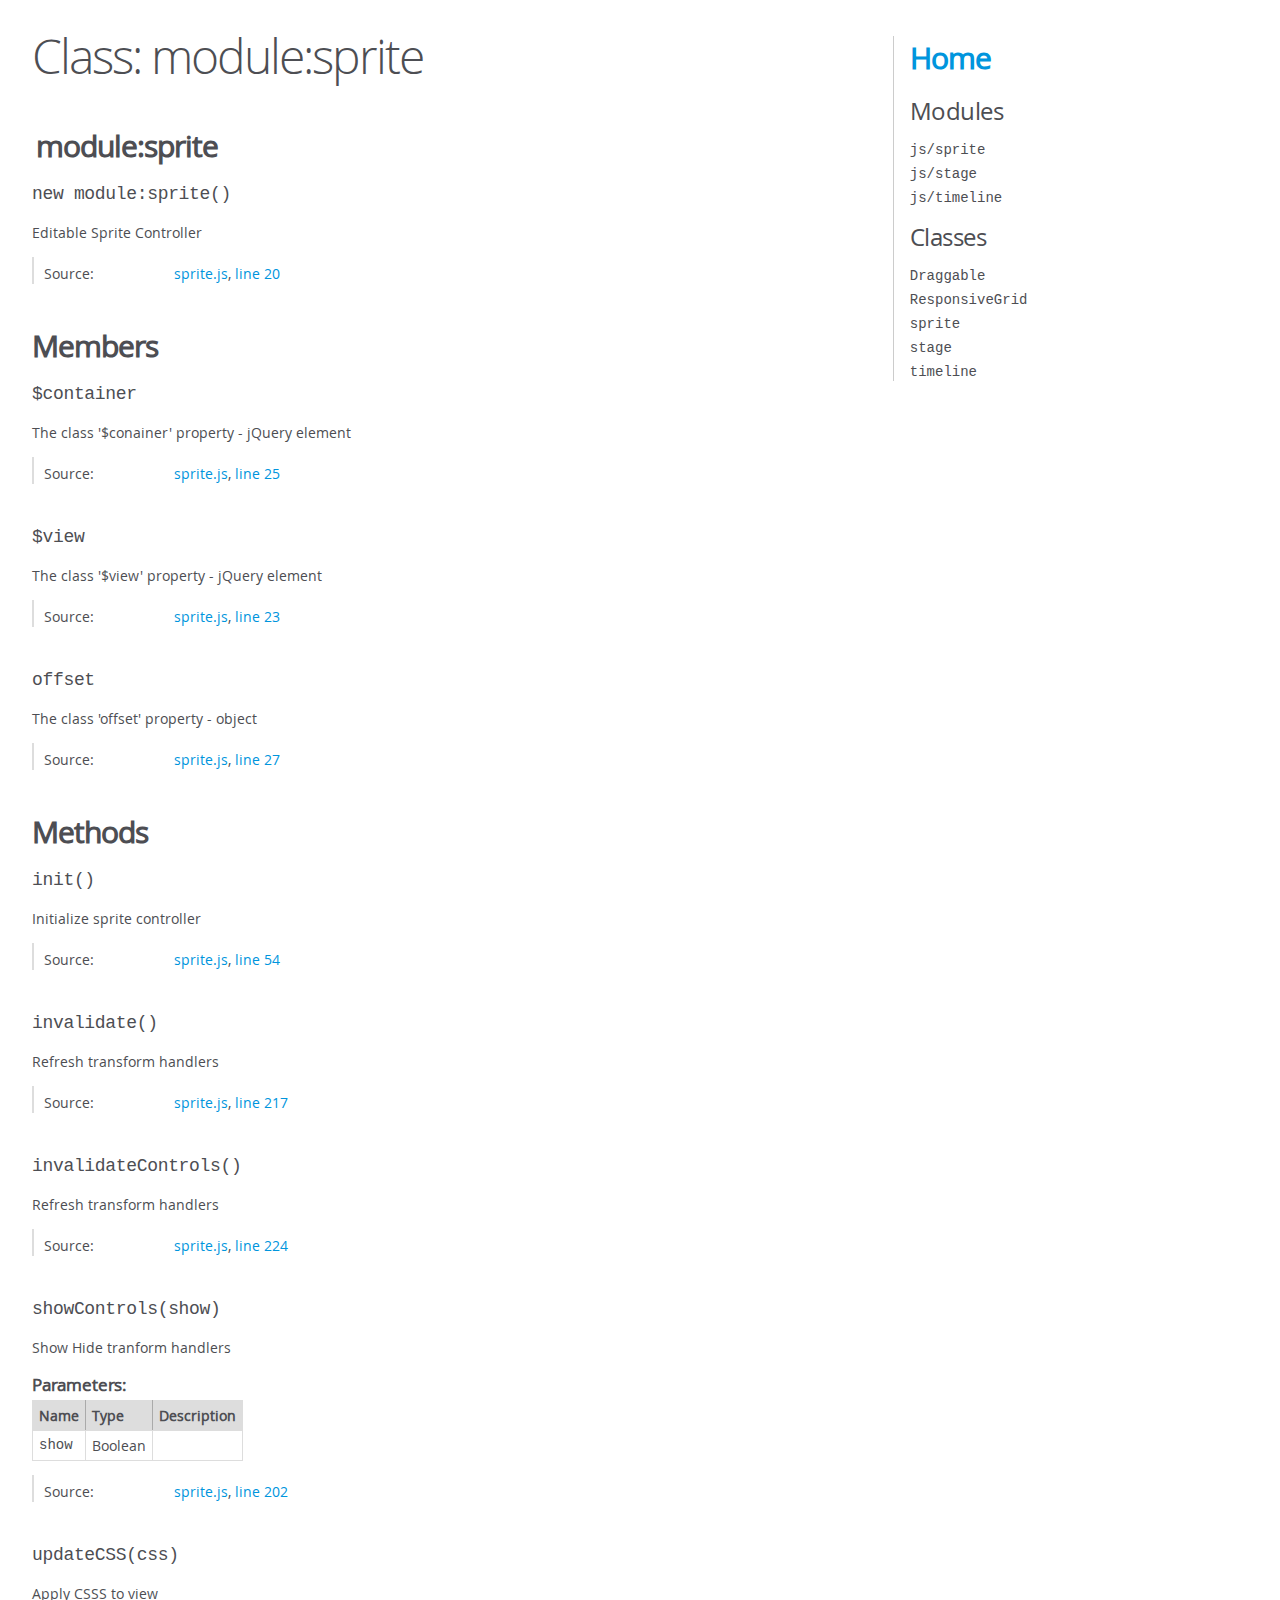
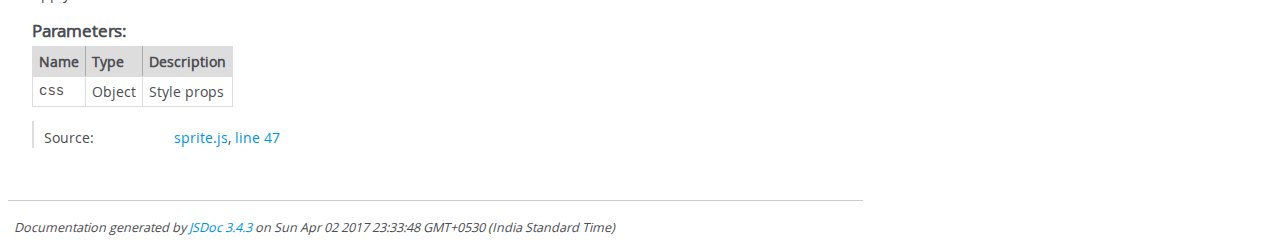
<file: out/module-sprite.html>
<!DOCTYPE html>
<html lang="en">
<head>
    <meta charset="utf-8">
    <title>JSDoc: Class: module:sprite</title>

    <script src="scripts/prettify/prettify.js"> </script>
    <script src="scripts/prettify/lang-css.js"> </script>
    <!--[if lt IE 9]>
      <script src="//html5shiv.googlecode.com/svn/trunk/html5.js"></script>
    <![endif]-->
    <link type="text/css" rel="stylesheet" href="styles/prettify-tomorrow.css">
    <link type="text/css" rel="stylesheet" href="styles/jsdoc-default.css">
</head>

<body>

<div id="main">

    <h1 class="page-title">Class: module:sprite</h1>

    




<section>

<header>
    
        <h2>module:sprite</h2>
        
    
</header>

<article>
    <div class="container-overview">
    
        

    

    <h4 class="name" id="module:sprite"><span class="type-signature"></span>new module:sprite<span class="signature">()</span><span class="type-signature"></span></h4>

    



<div class="description">
    Editable Sprite Controller
</div>













<dl class="details">

    

    

    

    

    

    

    

    

    

    

    

    

    
    <dt class="tag-source">Source:</dt>
    <dd class="tag-source"><ul class="dummy"><li>
        <a href="sprite.js.html">sprite.js</a>, <a href="sprite.js.html#line20">line 20</a>
    </li></ul></dd>
    

    

    

    
</dl>
















    
    </div>

    

    

    

     

    

    
        <h3 class="subsection-title">Members</h3>

        
            
<h4 class="name" id="$container"><span class="type-signature"></span>$container<span class="type-signature"></span></h4>




<div class="description">
    The class '$conainer' property - jQuery element
</div>







<dl class="details">

    

    

    

    

    

    

    

    

    

    

    

    

    
    <dt class="tag-source">Source:</dt>
    <dd class="tag-source"><ul class="dummy"><li>
        <a href="sprite.js.html">sprite.js</a>, <a href="sprite.js.html#line25">line 25</a>
    </li></ul></dd>
    

    

    

    
</dl>






        
            
<h4 class="name" id="$view"><span class="type-signature"></span>$view<span class="type-signature"></span></h4>




<div class="description">
    The class '$view' property - jQuery element
</div>







<dl class="details">

    

    

    

    

    

    

    

    

    

    

    

    

    
    <dt class="tag-source">Source:</dt>
    <dd class="tag-source"><ul class="dummy"><li>
        <a href="sprite.js.html">sprite.js</a>, <a href="sprite.js.html#line23">line 23</a>
    </li></ul></dd>
    

    

    

    
</dl>






        
            
<h4 class="name" id="offset"><span class="type-signature"></span>offset<span class="type-signature"></span></h4>




<div class="description">
    The class 'offset' property - object
</div>







<dl class="details">

    

    

    

    

    

    

    

    

    

    

    

    

    
    <dt class="tag-source">Source:</dt>
    <dd class="tag-source"><ul class="dummy"><li>
        <a href="sprite.js.html">sprite.js</a>, <a href="sprite.js.html#line27">line 27</a>
    </li></ul></dd>
    

    

    

    
</dl>






        
    

    
        <h3 class="subsection-title">Methods</h3>

        
            

    

    <h4 class="name" id="init"><span class="type-signature"></span>init<span class="signature">()</span><span class="type-signature"></span></h4>

    



<div class="description">
    Initialize sprite controller
</div>













<dl class="details">

    

    

    

    

    

    

    

    

    

    

    

    

    
    <dt class="tag-source">Source:</dt>
    <dd class="tag-source"><ul class="dummy"><li>
        <a href="sprite.js.html">sprite.js</a>, <a href="sprite.js.html#line54">line 54</a>
    </li></ul></dd>
    

    

    

    
</dl>
















        
            

    

    <h4 class="name" id="invalidate"><span class="type-signature"></span>invalidate<span class="signature">()</span><span class="type-signature"></span></h4>

    



<div class="description">
    Refresh transform handlers
</div>













<dl class="details">

    

    

    

    

    

    

    

    

    

    

    

    

    
    <dt class="tag-source">Source:</dt>
    <dd class="tag-source"><ul class="dummy"><li>
        <a href="sprite.js.html">sprite.js</a>, <a href="sprite.js.html#line217">line 217</a>
    </li></ul></dd>
    

    

    

    
</dl>
















        
            

    

    <h4 class="name" id="invalidateControls"><span class="type-signature"></span>invalidateControls<span class="signature">()</span><span class="type-signature"></span></h4>

    



<div class="description">
    Refresh transform handlers
</div>













<dl class="details">

    

    

    

    

    

    

    

    

    

    

    

    

    
    <dt class="tag-source">Source:</dt>
    <dd class="tag-source"><ul class="dummy"><li>
        <a href="sprite.js.html">sprite.js</a>, <a href="sprite.js.html#line224">line 224</a>
    </li></ul></dd>
    

    

    

    
</dl>
















        
            

    

    <h4 class="name" id="showControls"><span class="type-signature"></span>showControls<span class="signature">(show)</span><span class="type-signature"></span></h4>

    



<div class="description">
    Show Hide tranform handlers
</div>









    <h5>Parameters:</h5>
    

<table class="params">
    <thead>
    <tr>
        
        <th>Name</th>
        

        <th>Type</th>

        

        

        <th class="last">Description</th>
    </tr>
    </thead>

    <tbody>
    

        <tr>
            
                <td class="name"><code>show</code></td>
            

            <td class="type">
            
                
<span class="param-type">Boolean</span>


            
            </td>

            

            

            <td class="description last"></td>
        </tr>

    
    </tbody>
</table>






<dl class="details">

    

    

    

    

    

    

    

    

    

    

    

    

    
    <dt class="tag-source">Source:</dt>
    <dd class="tag-source"><ul class="dummy"><li>
        <a href="sprite.js.html">sprite.js</a>, <a href="sprite.js.html#line202">line 202</a>
    </li></ul></dd>
    

    

    

    
</dl>
















        
            

    

    <h4 class="name" id="updateCSS"><span class="type-signature"></span>updateCSS<span class="signature">(css)</span><span class="type-signature"></span></h4>

    



<div class="description">
    Apply CSSS to view
</div>









    <h5>Parameters:</h5>
    

<table class="params">
    <thead>
    <tr>
        
        <th>Name</th>
        

        <th>Type</th>

        

        

        <th class="last">Description</th>
    </tr>
    </thead>

    <tbody>
    

        <tr>
            
                <td class="name"><code>css</code></td>
            

            <td class="type">
            
                
<span class="param-type">Object</span>


            
            </td>

            

            

            <td class="description last">Style props</td>
        </tr>

    
    </tbody>
</table>






<dl class="details">

    

    

    

    

    

    

    

    

    

    

    

    

    
    <dt class="tag-source">Source:</dt>
    <dd class="tag-source"><ul class="dummy"><li>
        <a href="sprite.js.html">sprite.js</a>, <a href="sprite.js.html#line47">line 47</a>
    </li></ul></dd>
    

    

    

    
</dl>
















        
    

    

    
</article>

</section>




</div>

<nav>
    <h2><a href="index.html">Home</a></h2><h3>Modules</h3><ul><li><a href="module-js_sprite.html">js/sprite</a></li><li><a href="module-js_stage.html">js/stage</a></li><li><a href="module-js_timeline.html">js/timeline</a></li></ul><h3>Classes</h3><ul><li><a href="module-Draggable.html">Draggable</a></li><li><a href="module-ResponsiveGrid.html">ResponsiveGrid</a></li><li><a href="module-sprite.html">sprite</a></li><li><a href="module-stage.html">stage</a></li><li><a href="module-timeline.html">timeline</a></li></ul>
</nav>

<br class="clear">

<footer>
    Documentation generated by <a href="https://github.com/jsdoc3/jsdoc">JSDoc 3.4.3</a> on Sun Apr 02 2017 23:33:48 GMT+0530 (India Standard Time)
</footer>

<script> prettyPrint(); </script>
<script src="scripts/linenumber.js"> </script>
</body>
</html>
</file>
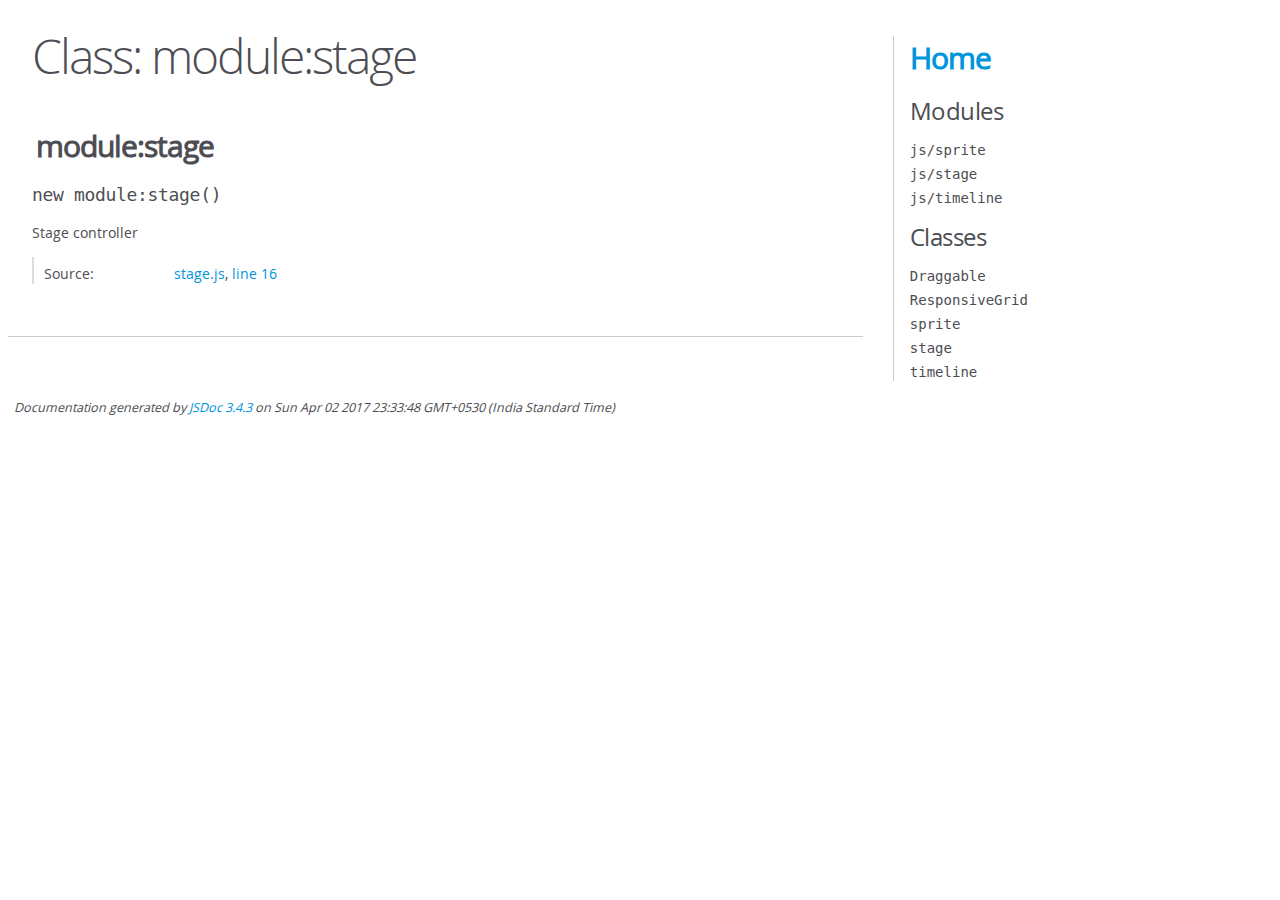
<file: out/module-stage.html>
<!DOCTYPE html>
<html lang="en">
<head>
    <meta charset="utf-8">
    <title>JSDoc: Class: module:stage</title>

    <script src="scripts/prettify/prettify.js"> </script>
    <script src="scripts/prettify/lang-css.js"> </script>
    <!--[if lt IE 9]>
      <script src="//html5shiv.googlecode.com/svn/trunk/html5.js"></script>
    <![endif]-->
    <link type="text/css" rel="stylesheet" href="styles/prettify-tomorrow.css">
    <link type="text/css" rel="stylesheet" href="styles/jsdoc-default.css">
</head>

<body>

<div id="main">

    <h1 class="page-title">Class: module:stage</h1>

    




<section>

<header>
    
        <h2>module:stage</h2>
        
    
</header>

<article>
    <div class="container-overview">
    
        

    

    <h4 class="name" id="module:stage"><span class="type-signature"></span>new module:stage<span class="signature">()</span><span class="type-signature"></span></h4>

    



<div class="description">
    Stage controller
</div>













<dl class="details">

    

    

    

    

    

    

    

    

    

    

    

    

    
    <dt class="tag-source">Source:</dt>
    <dd class="tag-source"><ul class="dummy"><li>
        <a href="stage.js.html">stage.js</a>, <a href="stage.js.html#line16">line 16</a>
    </li></ul></dd>
    

    

    

    
</dl>
















    
    </div>

    

    

    

     

    

    

    

    

    
</article>

</section>




</div>

<nav>
    <h2><a href="index.html">Home</a></h2><h3>Modules</h3><ul><li><a href="module-js_sprite.html">js/sprite</a></li><li><a href="module-js_stage.html">js/stage</a></li><li><a href="module-js_timeline.html">js/timeline</a></li></ul><h3>Classes</h3><ul><li><a href="module-Draggable.html">Draggable</a></li><li><a href="module-ResponsiveGrid.html">ResponsiveGrid</a></li><li><a href="module-sprite.html">sprite</a></li><li><a href="module-stage.html">stage</a></li><li><a href="module-timeline.html">timeline</a></li></ul>
</nav>

<br class="clear">

<footer>
    Documentation generated by <a href="https://github.com/jsdoc3/jsdoc">JSDoc 3.4.3</a> on Sun Apr 02 2017 23:33:48 GMT+0530 (India Standard Time)
</footer>

<script> prettyPrint(); </script>
<script src="scripts/linenumber.js"> </script>
</body>
</html>
</file>
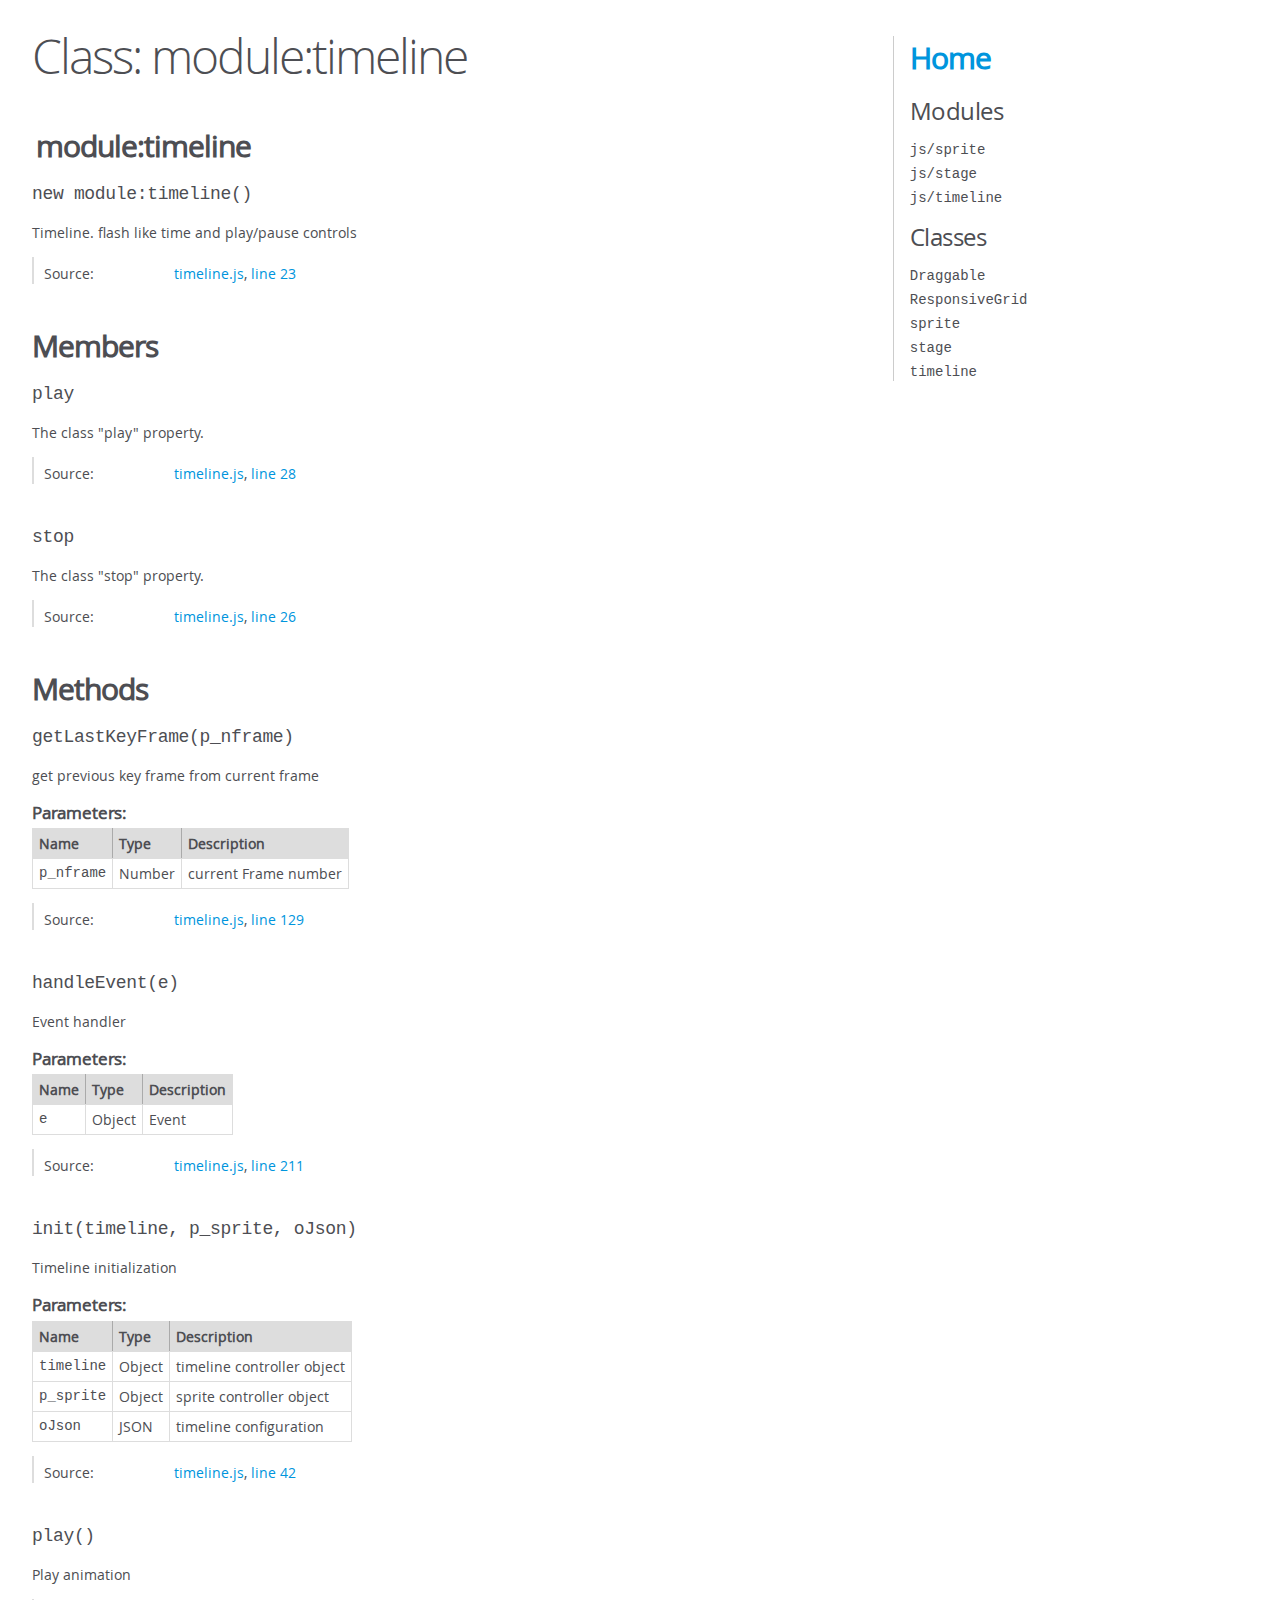
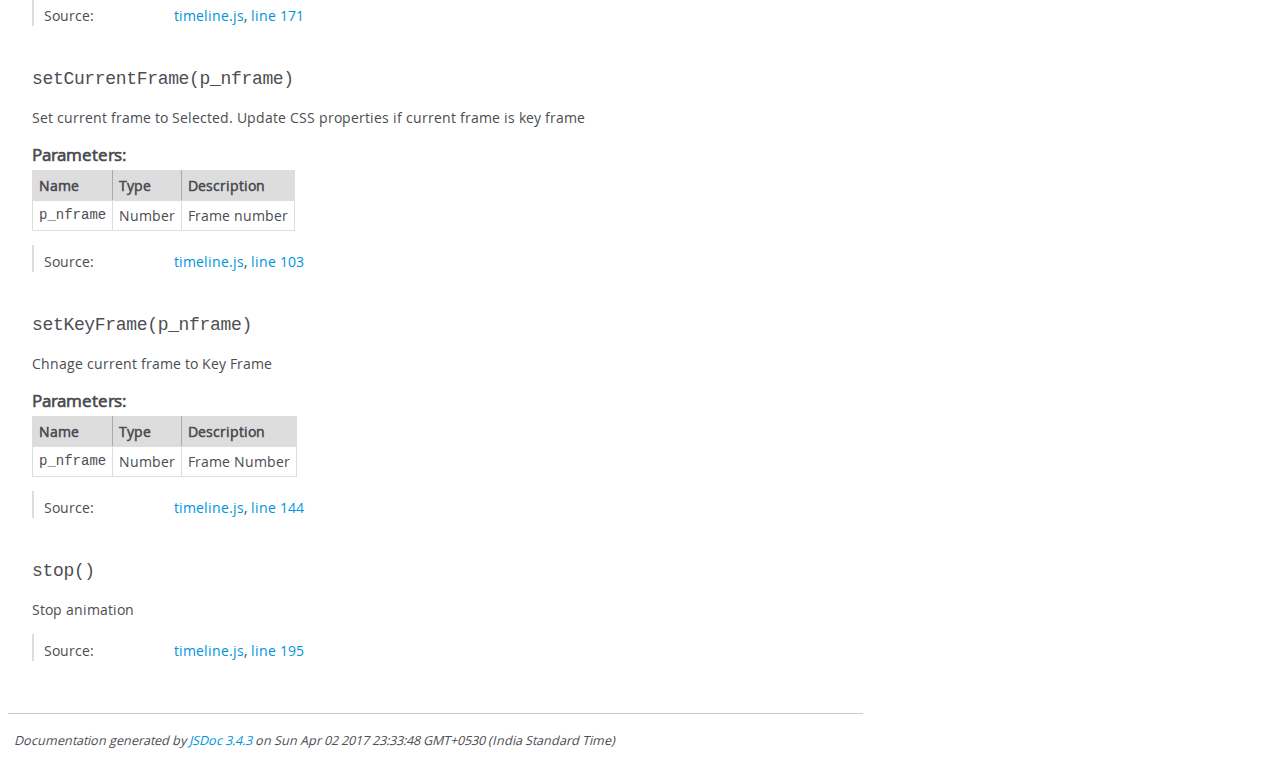
<file: out/module-timeline.html>
<!DOCTYPE html>
<html lang="en">
<head>
    <meta charset="utf-8">
    <title>JSDoc: Class: module:timeline</title>

    <script src="scripts/prettify/prettify.js"> </script>
    <script src="scripts/prettify/lang-css.js"> </script>
    <!--[if lt IE 9]>
      <script src="//html5shiv.googlecode.com/svn/trunk/html5.js"></script>
    <![endif]-->
    <link type="text/css" rel="stylesheet" href="styles/prettify-tomorrow.css">
    <link type="text/css" rel="stylesheet" href="styles/jsdoc-default.css">
</head>

<body>

<div id="main">

    <h1 class="page-title">Class: module:timeline</h1>

    




<section>

<header>
    
        <h2>module:timeline</h2>
        
    
</header>

<article>
    <div class="container-overview">
    
        

    

    <h4 class="name" id="module:timeline"><span class="type-signature"></span>new module:timeline<span class="signature">()</span><span class="type-signature"></span></h4>

    



<div class="description">
    Timeline. flash like time and play/pause controls
</div>













<dl class="details">

    

    

    

    

    

    

    

    

    

    

    

    

    
    <dt class="tag-source">Source:</dt>
    <dd class="tag-source"><ul class="dummy"><li>
        <a href="timeline.js.html">timeline.js</a>, <a href="timeline.js.html#line23">line 23</a>
    </li></ul></dd>
    

    

    

    
</dl>
















    
    </div>

    

    

    

     

    

    
        <h3 class="subsection-title">Members</h3>

        
            
<h4 class="name" id="play"><span class="type-signature"></span>play<span class="type-signature"></span></h4>




<div class="description">
    The class "play" property.
</div>







<dl class="details">

    

    

    

    

    

    

    

    

    

    

    

    

    
    <dt class="tag-source">Source:</dt>
    <dd class="tag-source"><ul class="dummy"><li>
        <a href="timeline.js.html">timeline.js</a>, <a href="timeline.js.html#line28">line 28</a>
    </li></ul></dd>
    

    

    

    
</dl>






        
            
<h4 class="name" id="stop"><span class="type-signature"></span>stop<span class="type-signature"></span></h4>




<div class="description">
    The class "stop" property.
</div>







<dl class="details">

    

    

    

    

    

    

    

    

    

    

    

    

    
    <dt class="tag-source">Source:</dt>
    <dd class="tag-source"><ul class="dummy"><li>
        <a href="timeline.js.html">timeline.js</a>, <a href="timeline.js.html#line26">line 26</a>
    </li></ul></dd>
    

    

    

    
</dl>






        
    

    
        <h3 class="subsection-title">Methods</h3>

        
            

    

    <h4 class="name" id="getLastKeyFrame"><span class="type-signature"></span>getLastKeyFrame<span class="signature">(p_nframe)</span><span class="type-signature"></span></h4>

    



<div class="description">
    get previous key frame from current frame
</div>









    <h5>Parameters:</h5>
    

<table class="params">
    <thead>
    <tr>
        
        <th>Name</th>
        

        <th>Type</th>

        

        

        <th class="last">Description</th>
    </tr>
    </thead>

    <tbody>
    

        <tr>
            
                <td class="name"><code>p_nframe</code></td>
            

            <td class="type">
            
                
<span class="param-type">Number</span>


            
            </td>

            

            

            <td class="description last">current Frame number</td>
        </tr>

    
    </tbody>
</table>






<dl class="details">

    

    

    

    

    

    

    

    

    

    

    

    

    
    <dt class="tag-source">Source:</dt>
    <dd class="tag-source"><ul class="dummy"><li>
        <a href="timeline.js.html">timeline.js</a>, <a href="timeline.js.html#line129">line 129</a>
    </li></ul></dd>
    

    

    

    
</dl>
















        
            

    

    <h4 class="name" id="handleEvent"><span class="type-signature"></span>handleEvent<span class="signature">(e)</span><span class="type-signature"></span></h4>

    



<div class="description">
    Event handler
</div>









    <h5>Parameters:</h5>
    

<table class="params">
    <thead>
    <tr>
        
        <th>Name</th>
        

        <th>Type</th>

        

        

        <th class="last">Description</th>
    </tr>
    </thead>

    <tbody>
    

        <tr>
            
                <td class="name"><code>e</code></td>
            

            <td class="type">
            
                
<span class="param-type">Object</span>


            
            </td>

            

            

            <td class="description last">Event</td>
        </tr>

    
    </tbody>
</table>






<dl class="details">

    

    

    

    

    

    

    

    

    

    

    

    

    
    <dt class="tag-source">Source:</dt>
    <dd class="tag-source"><ul class="dummy"><li>
        <a href="timeline.js.html">timeline.js</a>, <a href="timeline.js.html#line211">line 211</a>
    </li></ul></dd>
    

    

    

    
</dl>
















        
            

    

    <h4 class="name" id="init"><span class="type-signature"></span>init<span class="signature">(timeline, p_sprite, oJson)</span><span class="type-signature"></span></h4>

    



<div class="description">
    Timeline initialization
</div>









    <h5>Parameters:</h5>
    

<table class="params">
    <thead>
    <tr>
        
        <th>Name</th>
        

        <th>Type</th>

        

        

        <th class="last">Description</th>
    </tr>
    </thead>

    <tbody>
    

        <tr>
            
                <td class="name"><code>timeline</code></td>
            

            <td class="type">
            
                
<span class="param-type">Object</span>


            
            </td>

            

            

            <td class="description last">timeline controller object</td>
        </tr>

    

        <tr>
            
                <td class="name"><code>p_sprite</code></td>
            

            <td class="type">
            
                
<span class="param-type">Object</span>


            
            </td>

            

            

            <td class="description last">sprite controller object</td>
        </tr>

    

        <tr>
            
                <td class="name"><code>oJson</code></td>
            

            <td class="type">
            
                
<span class="param-type">JSON</span>


            
            </td>

            

            

            <td class="description last">timeline configuration</td>
        </tr>

    
    </tbody>
</table>






<dl class="details">

    

    

    

    

    

    

    

    

    

    

    

    

    
    <dt class="tag-source">Source:</dt>
    <dd class="tag-source"><ul class="dummy"><li>
        <a href="timeline.js.html">timeline.js</a>, <a href="timeline.js.html#line42">line 42</a>
    </li></ul></dd>
    

    

    

    
</dl>
















        
            

    

    <h4 class="name" id="play"><span class="type-signature"></span>play<span class="signature">()</span><span class="type-signature"></span></h4>

    



<div class="description">
    Play animation
</div>













<dl class="details">

    

    

    

    

    

    

    

    

    

    

    

    

    
    <dt class="tag-source">Source:</dt>
    <dd class="tag-source"><ul class="dummy"><li>
        <a href="timeline.js.html">timeline.js</a>, <a href="timeline.js.html#line171">line 171</a>
    </li></ul></dd>
    

    

    

    
</dl>
















        
            

    

    <h4 class="name" id="setCurrentFrame"><span class="type-signature"></span>setCurrentFrame<span class="signature">(p_nframe)</span><span class="type-signature"></span></h4>

    



<div class="description">
    Set current frame to Selected. Update CSS properties if current frame is key frame
</div>









    <h5>Parameters:</h5>
    

<table class="params">
    <thead>
    <tr>
        
        <th>Name</th>
        

        <th>Type</th>

        

        

        <th class="last">Description</th>
    </tr>
    </thead>

    <tbody>
    

        <tr>
            
                <td class="name"><code>p_nframe</code></td>
            

            <td class="type">
            
                
<span class="param-type">Number</span>


            
            </td>

            

            

            <td class="description last">Frame number</td>
        </tr>

    
    </tbody>
</table>






<dl class="details">

    

    

    

    

    

    

    

    

    

    

    

    

    
    <dt class="tag-source">Source:</dt>
    <dd class="tag-source"><ul class="dummy"><li>
        <a href="timeline.js.html">timeline.js</a>, <a href="timeline.js.html#line103">line 103</a>
    </li></ul></dd>
    

    

    

    
</dl>
















        
            

    

    <h4 class="name" id="setKeyFrame"><span class="type-signature"></span>setKeyFrame<span class="signature">(p_nframe)</span><span class="type-signature"></span></h4>

    



<div class="description">
    Chnage current frame to Key Frame
</div>









    <h5>Parameters:</h5>
    

<table class="params">
    <thead>
    <tr>
        
        <th>Name</th>
        

        <th>Type</th>

        

        

        <th class="last">Description</th>
    </tr>
    </thead>

    <tbody>
    

        <tr>
            
                <td class="name"><code>p_nframe</code></td>
            

            <td class="type">
            
                
<span class="param-type">Number</span>


            
            </td>

            

            

            <td class="description last">Frame Number</td>
        </tr>

    
    </tbody>
</table>






<dl class="details">

    

    

    

    

    

    

    

    

    

    

    

    

    
    <dt class="tag-source">Source:</dt>
    <dd class="tag-source"><ul class="dummy"><li>
        <a href="timeline.js.html">timeline.js</a>, <a href="timeline.js.html#line144">line 144</a>
    </li></ul></dd>
    

    

    

    
</dl>
















        
            

    

    <h4 class="name" id="stop"><span class="type-signature"></span>stop<span class="signature">()</span><span class="type-signature"></span></h4>

    



<div class="description">
    Stop animation
</div>













<dl class="details">

    

    

    

    

    

    

    

    

    

    

    

    

    
    <dt class="tag-source">Source:</dt>
    <dd class="tag-source"><ul class="dummy"><li>
        <a href="timeline.js.html">timeline.js</a>, <a href="timeline.js.html#line195">line 195</a>
    </li></ul></dd>
    

    

    

    
</dl>
















        
    

    

    
</article>

</section>




</div>

<nav>
    <h2><a href="index.html">Home</a></h2><h3>Modules</h3><ul><li><a href="module-js_sprite.html">js/sprite</a></li><li><a href="module-js_stage.html">js/stage</a></li><li><a href="module-js_timeline.html">js/timeline</a></li></ul><h3>Classes</h3><ul><li><a href="module-Draggable.html">Draggable</a></li><li><a href="module-ResponsiveGrid.html">ResponsiveGrid</a></li><li><a href="module-sprite.html">sprite</a></li><li><a href="module-stage.html">stage</a></li><li><a href="module-timeline.html">timeline</a></li></ul>
</nav>

<br class="clear">

<footer>
    Documentation generated by <a href="https://github.com/jsdoc3/jsdoc">JSDoc 3.4.3</a> on Sun Apr 02 2017 23:33:48 GMT+0530 (India Standard Time)
</footer>

<script> prettyPrint(); </script>
<script src="scripts/linenumber.js"> </script>
</body>
</html>
</file>
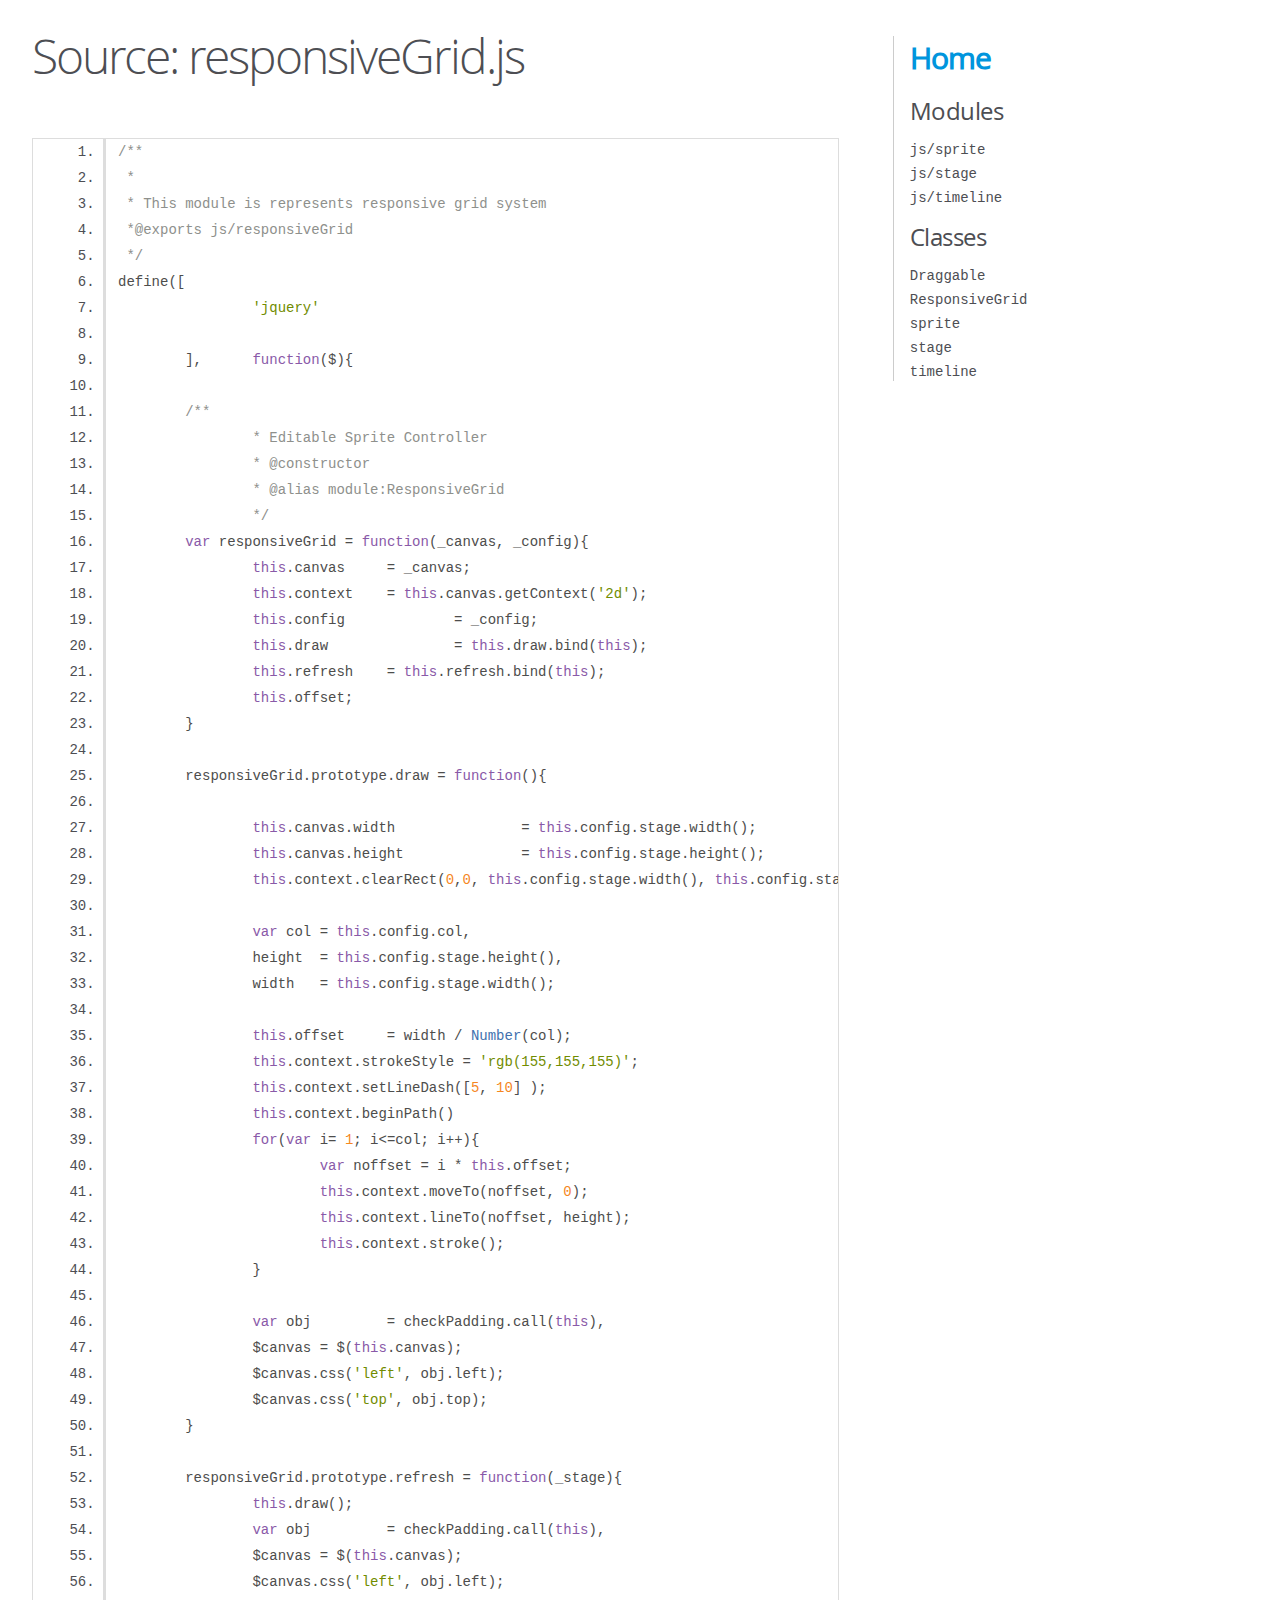
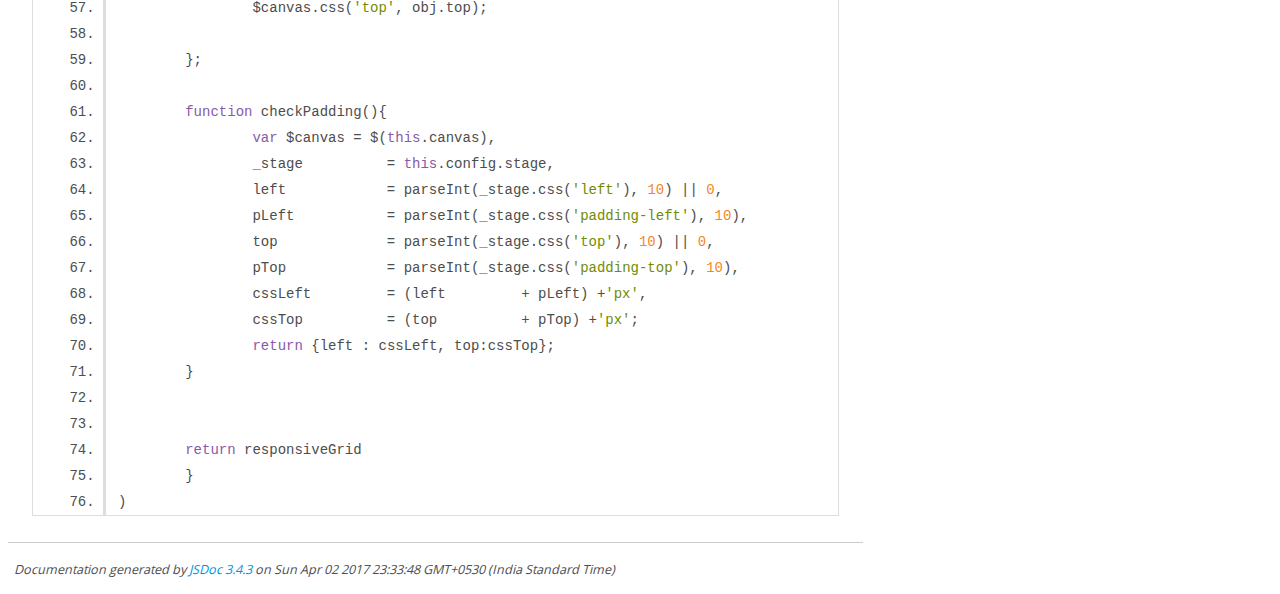
<file: out/responsiveGrid.js.html>
<!DOCTYPE html>
<html lang="en">
<head>
    <meta charset="utf-8">
    <title>JSDoc: Source: responsiveGrid.js</title>

    <script src="scripts/prettify/prettify.js"> </script>
    <script src="scripts/prettify/lang-css.js"> </script>
    <!--[if lt IE 9]>
      <script src="//html5shiv.googlecode.com/svn/trunk/html5.js"></script>
    <![endif]-->
    <link type="text/css" rel="stylesheet" href="styles/prettify-tomorrow.css">
    <link type="text/css" rel="stylesheet" href="styles/jsdoc-default.css">
</head>

<body>

<div id="main">

    <h1 class="page-title">Source: responsiveGrid.js</h1>

    



    
    <section>
        <article>
            <pre class="prettyprint source linenums"><code>/**
 * 
 * This module is represents responsive grid system
 *@exports js/responsiveGrid 
 */
define([
		'jquery'
	
	],	function($){
	
	/**
 		* Editable Sprite Controller
 		* @constructor
 		* @alias module:ResponsiveGrid
		*/
	var responsiveGrid = function(_canvas, _config){
		this.canvas 	= _canvas;
		this.context	= this.canvas.getContext('2d');
		this.config		= _config;
		this.draw 		= this.draw.bind(this);
		this.refresh 	= this.refresh.bind(this);
		this.offset;
	}
	
	responsiveGrid.prototype.draw = function(){
		
		this.canvas.width		= this.config.stage.width();
		this.canvas.height 		= this.config.stage.height();
		this.context.clearRect(0,0, this.config.stage.width(), this.config.stage.height());
		
		var col = this.config.col,
		height	= this.config.stage.height(),
		width	= this.config.stage.width();
		
		this.offset	= width / Number(col);
		this.context.strokeStyle = 'rgb(155,155,155)';
		this.context.setLineDash([5, 10] );
		this.context.beginPath()
		for(var i= 1; i&lt;=col; i++){
			var noffset = i * this.offset;
			this.context.moveTo(noffset, 0);
			this.context.lineTo(noffset, height);
			this.context.stroke();				
		}
		
		var obj 	= checkPadding.call(this),
		$canvas = $(this.canvas);
		$canvas.css('left', obj.left);
		$canvas.css('top', obj.top);
	}
	
	responsiveGrid.prototype.refresh = function(_stage){
		this.draw();
		var obj 	= checkPadding.call(this),
		$canvas = $(this.canvas);
		$canvas.css('left', obj.left);
		$canvas.css('top', obj.top);
		
	};
	
	function checkPadding(){
		var $canvas = $(this.canvas),
		_stage		= this.config.stage,
		left 		= parseInt(_stage.css('left'), 10) || 0,
		pLeft		= parseInt(_stage.css('padding-left'), 10),
		top 		= parseInt(_stage.css('top'), 10) || 0,
		pTop		= parseInt(_stage.css('padding-top'), 10),
		cssLeft		= (left 	+ pLeft) +'px',
		cssTop		= (top 		+ pTop) +'px';
		return {left : cssLeft, top:cssTop};
	}
	
	
	return responsiveGrid
	}
)
</code></pre>
        </article>
    </section>




</div>

<nav>
    <h2><a href="index.html">Home</a></h2><h3>Modules</h3><ul><li><a href="module-js_sprite.html">js/sprite</a></li><li><a href="module-js_stage.html">js/stage</a></li><li><a href="module-js_timeline.html">js/timeline</a></li></ul><h3>Classes</h3><ul><li><a href="module-Draggable.html">Draggable</a></li><li><a href="module-ResponsiveGrid.html">ResponsiveGrid</a></li><li><a href="module-sprite.html">sprite</a></li><li><a href="module-stage.html">stage</a></li><li><a href="module-timeline.html">timeline</a></li></ul>
</nav>

<br class="clear">

<footer>
    Documentation generated by <a href="https://github.com/jsdoc3/jsdoc">JSDoc 3.4.3</a> on Sun Apr 02 2017 23:33:48 GMT+0530 (India Standard Time)
</footer>

<script> prettyPrint(); </script>
<script src="scripts/linenumber.js"> </script>
</body>
</html>
</file>
<file: out/styles/prettify-tomorrow.css>
/* Tomorrow Theme */
/* Original theme - https://github.com/chriskempson/tomorrow-theme */
/* Pretty printing styles. Used with prettify.js. */
/* SPAN elements with the classes below are added by prettyprint. */
/* plain text */
.pln {
  color: #4d4d4c; }

@media screen {
  /* string content */
  .str {
    color: #718c00; }

  /* a keyword */
  .kwd {
    color: #8959a8; }

  /* a comment */
  .com {
    color: #8e908c; }

  /* a type name */
  .typ {
    color: #4271ae; }

  /* a literal value */
  .lit {
    color: #f5871f; }

  /* punctuation */
  .pun {
    color: #4d4d4c; }

  /* lisp open bracket */
  .opn {
    color: #4d4d4c; }

  /* lisp close bracket */
  .clo {
    color: #4d4d4c; }

  /* a markup tag name */
  .tag {
    color: #c82829; }

  /* a markup attribute name */
  .atn {
    color: #f5871f; }

  /* a markup attribute value */
  .atv {
    color: #3e999f; }

  /* a declaration */
  .dec {
    color: #f5871f; }

  /* a variable name */
  .var {
    color: #c82829; }

  /* a function name */
  .fun {
    color: #4271ae; } }
/* Use higher contrast and text-weight for printable form. */
@media print, projection {
  .str {
    color: #060; }

  .kwd {
    color: #006;
    font-weight: bold; }

  .com {
    color: #600;
    font-style: italic; }

  .typ {
    color: #404;
    font-weight: bold; }

  .lit {
    color: #044; }

  .pun, .opn, .clo {
    color: #440; }

  .tag {
    color: #006;
    font-weight: bold; }

  .atn {
    color: #404; }

  .atv {
    color: #060; } }
/* Style */
/*
pre.prettyprint {
  background: white;
  font-family: Consolas, Monaco, 'Andale Mono', monospace;
  font-size: 12px;
  line-height: 1.5;
  border: 1px solid #ccc;
  padding: 10px; }
*/

/* Specify class=linenums on a pre to get line numbering */
ol.linenums {
  margin-top: 0;
  margin-bottom: 0; }

/* IE indents via margin-left */
li.L0,
li.L1,
li.L2,
li.L3,
li.L4,
li.L5,
li.L6,
li.L7,
li.L8,
li.L9 {
  /* */ }

/* Alternate shading for lines */
li.L1,
li.L3,
li.L5,
li.L7,
li.L9 {
  /* */ }
</file>
<file: out/styles/jsdoc-default.css>
@font-face {
    font-family: 'Open Sans';
    font-weight: normal;
    font-style: normal;
    src: url('../fonts/OpenSans-Regular-webfont.eot');
    src:
        local('Open Sans'),
        local('OpenSans'),
        url('../fonts/OpenSans-Regular-webfont.eot?#iefix') format('embedded-opentype'),
        url('../fonts/OpenSans-Regular-webfont.woff') format('woff'),
        url('../fonts/OpenSans-Regular-webfont.svg#open_sansregular') format('svg');
}

@font-face {
    font-family: 'Open Sans Light';
    font-weight: normal;
    font-style: normal;
    src: url('../fonts/OpenSans-Light-webfont.eot');
    src:
        local('Open Sans Light'),
        local('OpenSans Light'),
        url('../fonts/OpenSans-Light-webfont.eot?#iefix') format('embedded-opentype'),
        url('../fonts/OpenSans-Light-webfont.woff') format('woff'),
        url('../fonts/OpenSans-Light-webfont.svg#open_sanslight') format('svg');
}

html
{
    overflow: auto;
    background-color: #fff;
    font-size: 14px;
}

body
{
    font-family: 'Open Sans', sans-serif;
    line-height: 1.5;
    color: #4d4e53;
    background-color: white;
}

a, a:visited, a:active {
    color: #0095dd;
    text-decoration: none;
}

a:hover {
    text-decoration: underline;
}

header
{
    display: block;
    padding: 0px 4px;
}

tt, code, kbd, samp {
    font-family: Consolas, Monaco, 'Andale Mono', monospace;
}

.class-description {
    font-size: 130%;
    line-height: 140%;
    margin-bottom: 1em;
    margin-top: 1em;
}

.class-description:empty {
    margin: 0;
}

#main {
    float: left;
    width: 70%;
}

article dl {
    margin-bottom: 40px;
}

section
{
    display: block;
    background-color: #fff;
    padding: 12px 24px;
    border-bottom: 1px solid #ccc;
    margin-right: 30px;
}

.variation {
    display: none;
}

.signature-attributes {
    font-size: 60%;
    color: #aaa;
    font-style: italic;
    font-weight: lighter;
}

nav
{
    display: block;
    float: right;
    margin-top: 28px;
    width: 30%;
    box-sizing: border-box;
    border-left: 1px solid #ccc;
    padding-left: 16px;
}

nav ul {
    font-family: 'Lucida Grande', 'Lucida Sans Unicode', arial, sans-serif;
    font-size: 100%;
    line-height: 17px;
    padding: 0;
    margin: 0;
    list-style-type: none;
}

nav ul a, nav ul a:visited, nav ul a:active {
    font-family: Consolas, Monaco, 'Andale Mono', monospace;
    line-height: 18px;
    color: #4D4E53;
}

nav h3 {
    margin-top: 12px;
}

nav li {
    margin-top: 6px;
}

footer {
    display: block;
    padding: 6px;
    margin-top: 12px;
    font-style: italic;
    font-size: 90%;
}

h1, h2, h3, h4 {
    font-weight: 200;
    margin: 0;
}

h1
{
    font-family: 'Open Sans Light', sans-serif;
    font-size: 48px;
    letter-spacing: -2px;
    margin: 12px 24px 20px;
}

h2, h3.subsection-title
{
    font-size: 30px;
    font-weight: 700;
    letter-spacing: -1px;
    margin-bottom: 12px;
}

h3
{
    font-size: 24px;
    letter-spacing: -0.5px;
    margin-bottom: 12px;
}

h4
{
    font-size: 18px;
    letter-spacing: -0.33px;
    margin-bottom: 12px;
    color: #4d4e53;
}

h5, .container-overview .subsection-title
{
    font-size: 120%;
    font-weight: bold;
    letter-spacing: -0.01em;
    margin: 8px 0 3px 0;
}

h6
{
    font-size: 100%;
    letter-spacing: -0.01em;
    margin: 6px 0 3px 0;
    font-style: italic;
}

table
{
    border-spacing: 0;
    border: 0;
    border-collapse: collapse;
}

td, th
{
    border: 1px solid #ddd;
    margin: 0px;
    text-align: left;
    vertical-align: top;
    padding: 4px 6px;
    display: table-cell;
}

thead tr
{
    background-color: #ddd;
    font-weight: bold;
}

th { border-right: 1px solid #aaa; }
tr > th:last-child { border-right: 1px solid #ddd; }

.ancestors { color: #999; }
.ancestors a
{
    color: #999 !important;
    text-decoration: none;
}

.clear
{
    clear: both;
}

.important
{
    font-weight: bold;
    color: #950B02;
}

.yes-def {
    text-indent: -1000px;
}

.type-signature {
    color: #aaa;
}

.name, .signature {
    font-family: Consolas, Monaco, 'Andale Mono', monospace;
}

.details { margin-top: 14px; border-left: 2px solid #DDD; }
.details dt { width: 120px; float: left; padding-left: 10px;  padding-top: 6px; }
.details dd { margin-left: 70px; }
.details ul { margin: 0; }
.details ul { list-style-type: none; }
.details li { margin-left: 30px; padding-top: 6px; }
.details pre.prettyprint { margin: 0 }
.details .object-value { padding-top: 0; }

.description {
    margin-bottom: 1em;
    margin-top: 1em;
}

.code-caption
{
    font-style: italic;
    font-size: 107%;
    margin: 0;
}

.prettyprint
{
    border: 1px solid #ddd;
    width: 80%;
    overflow: auto;
}

.prettyprint.source {
    width: inherit;
}

.prettyprint code
{
    font-size: 100%;
    line-height: 18px;
    display: block;
    padding: 4px 12px;
    margin: 0;
    background-color: #fff;
    color: #4D4E53;
}

.prettyprint code span.line
{
  display: inline-block;
}

.prettyprint.linenums
{
  padding-left: 70px;
  -webkit-user-select: none;
  -moz-user-select: none;
  -ms-user-select: none;
  user-select: none;
}

.prettyprint.linenums ol
{
  padding-left: 0;
}

.prettyprint.linenums li
{
  border-left: 3px #ddd solid;
}

.prettyprint.linenums li.selected,
.prettyprint.linenums li.selected *
{
  background-color: lightyellow;
}

.prettyprint.linenums li *
{
  -webkit-user-select: text;
  -moz-user-select: text;
  -ms-user-select: text;
  user-select: text;
}

.params .name, .props .name, .name code {
    color: #4D4E53;
    font-family: Consolas, Monaco, 'Andale Mono', monospace;
    font-size: 100%;
}

.params td.description > p:first-child,
.props td.description > p:first-child
{
    margin-top: 0;
    padding-top: 0;
}

.params td.description > p:last-child,
.props td.description > p:last-child
{
    margin-bottom: 0;
    padding-bottom: 0;
}

.disabled {
    color: #454545;
}
</file>
